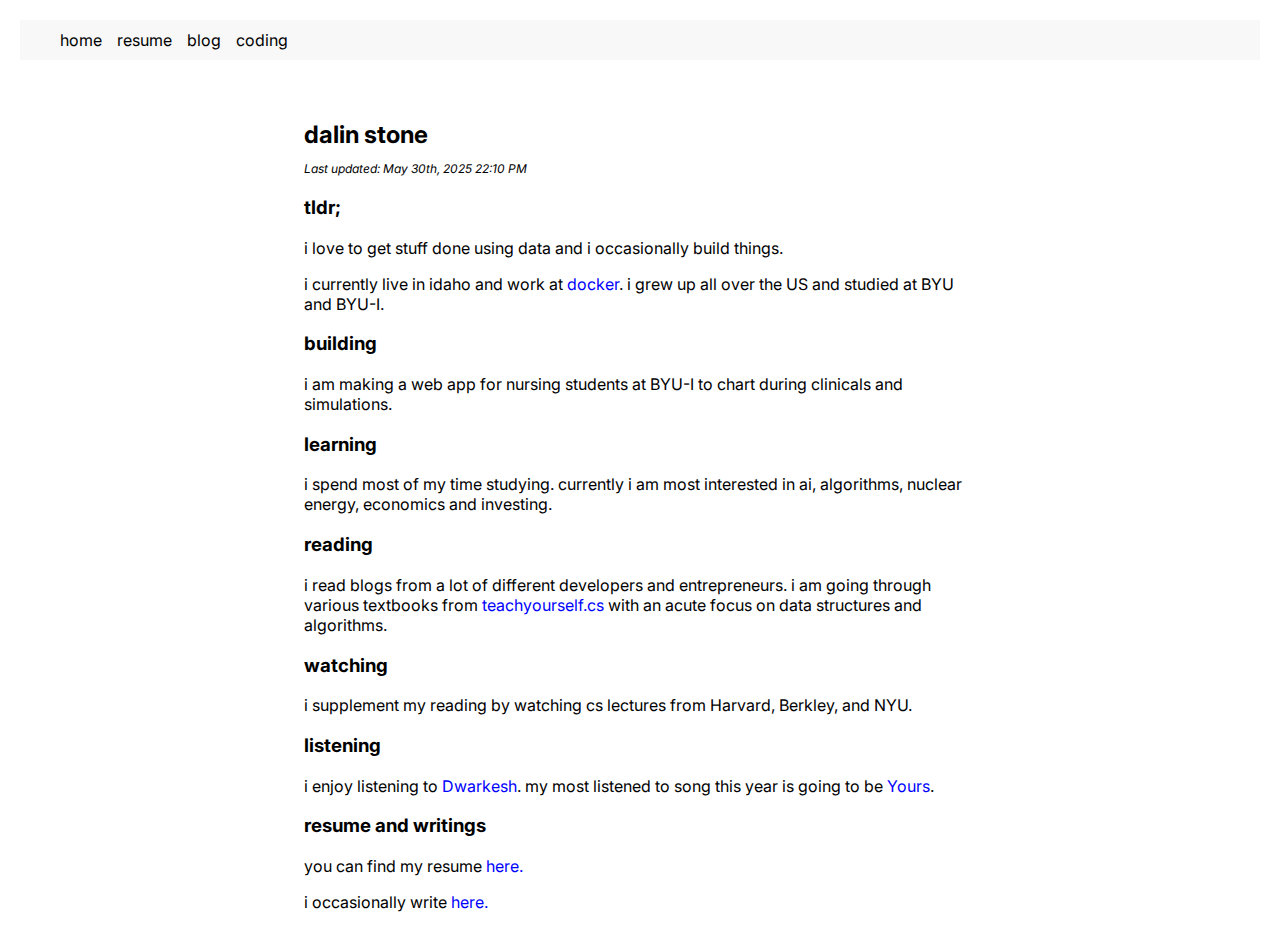
<file: index.html>
<!DOCTYPE html>
<html lang="en">
  <head>
    <meta charset="UTF-8">
    <meta name="viewport" content="width=device-width, initial-scale=1.0">
    <meta name="description" content="a personal blog about dalin stone, the best work dalin stone has done, the interesting life dalin stone lives, and the success of dalin stone in his career and personal life">
    <meta name="author" content="dalin stone">
    <meta name="keywords" content="dalin stone, dalin, stone, dalin stone career, dalin stone site, dalin stone page, dalin stone person, dalin stone blog, dalin stone job">
    <title>dalin stone</title>
    <link rel="stylesheet" href="styles/style.css">
  </head>
  <body> 
    <header>
      <nav>  
      <div class="nav-links">
        <a href="/">home</a>
        <a href="/resume">resume</a>
        <a href="/blog">blog</a>
	<a href="https://github.com/dalinkstone">coding</a>
      </div>
      </nav>
    </header>
    <div id=main-block style="margin-top: 20px;">
    <main>
      <div class="main-container">
      <h2>dalin stone
      <p style="font-size: 12px; font-weight: normal;">
       <i>Last updated: May 30th, 2025 22:10 PM</i>
      </p>
      </h2>
      <h3>tldr;</h3>
      <p id="tldr">
        i love to get stuff done using data and i occasionally build things.
      </p>
      <p>i currently live in idaho and work at <a href="https://www.docker.com/">docker</a>. i grew up all over the US and studied at BYU and BYU-I.</p>
      <h3>building</h3>
      <p>i am making a web app for nursing students at BYU-I to chart during clinicals and simulations.</p>
      <h3>learning</h3>
      <p>i spend most of my time studying. currently i am most interested in ai, algorithms, nuclear energy, economics and investing.</p>
      <h3>reading</h3>
      <p>i read blogs from a lot of different developers and entrepreneurs. i am going through various textbooks from <a href="https://teachyourselfcs.com/">teachyourself.cs</a> with an acute focus on data structures and algorithms.</p>
      <h3>watching</h3>
      <p>i supplement my reading by watching cs lectures from Harvard, Berkley, and NYU.</p>
      <h3>listening</h3>
      <p>i enjoy listening to <a href="https://www.dwarkesh.com/">Dwarkesh</a>. my most listened to song this year is going to be <a href="https://open.spotify.com/track/0DM63CJEklNPKu6kHGyuEl?si=a488ef3aee914358">Yours</a>.</p>
      <h3>resume and writings</h3>
      <p>you can find my resume <a href="/resume">here.</a></p>
      <p>i occasionally write <a href="/blog">here.</a></p>
    </div>
    </main>
    </div>
  </body>  
</html>
</file>
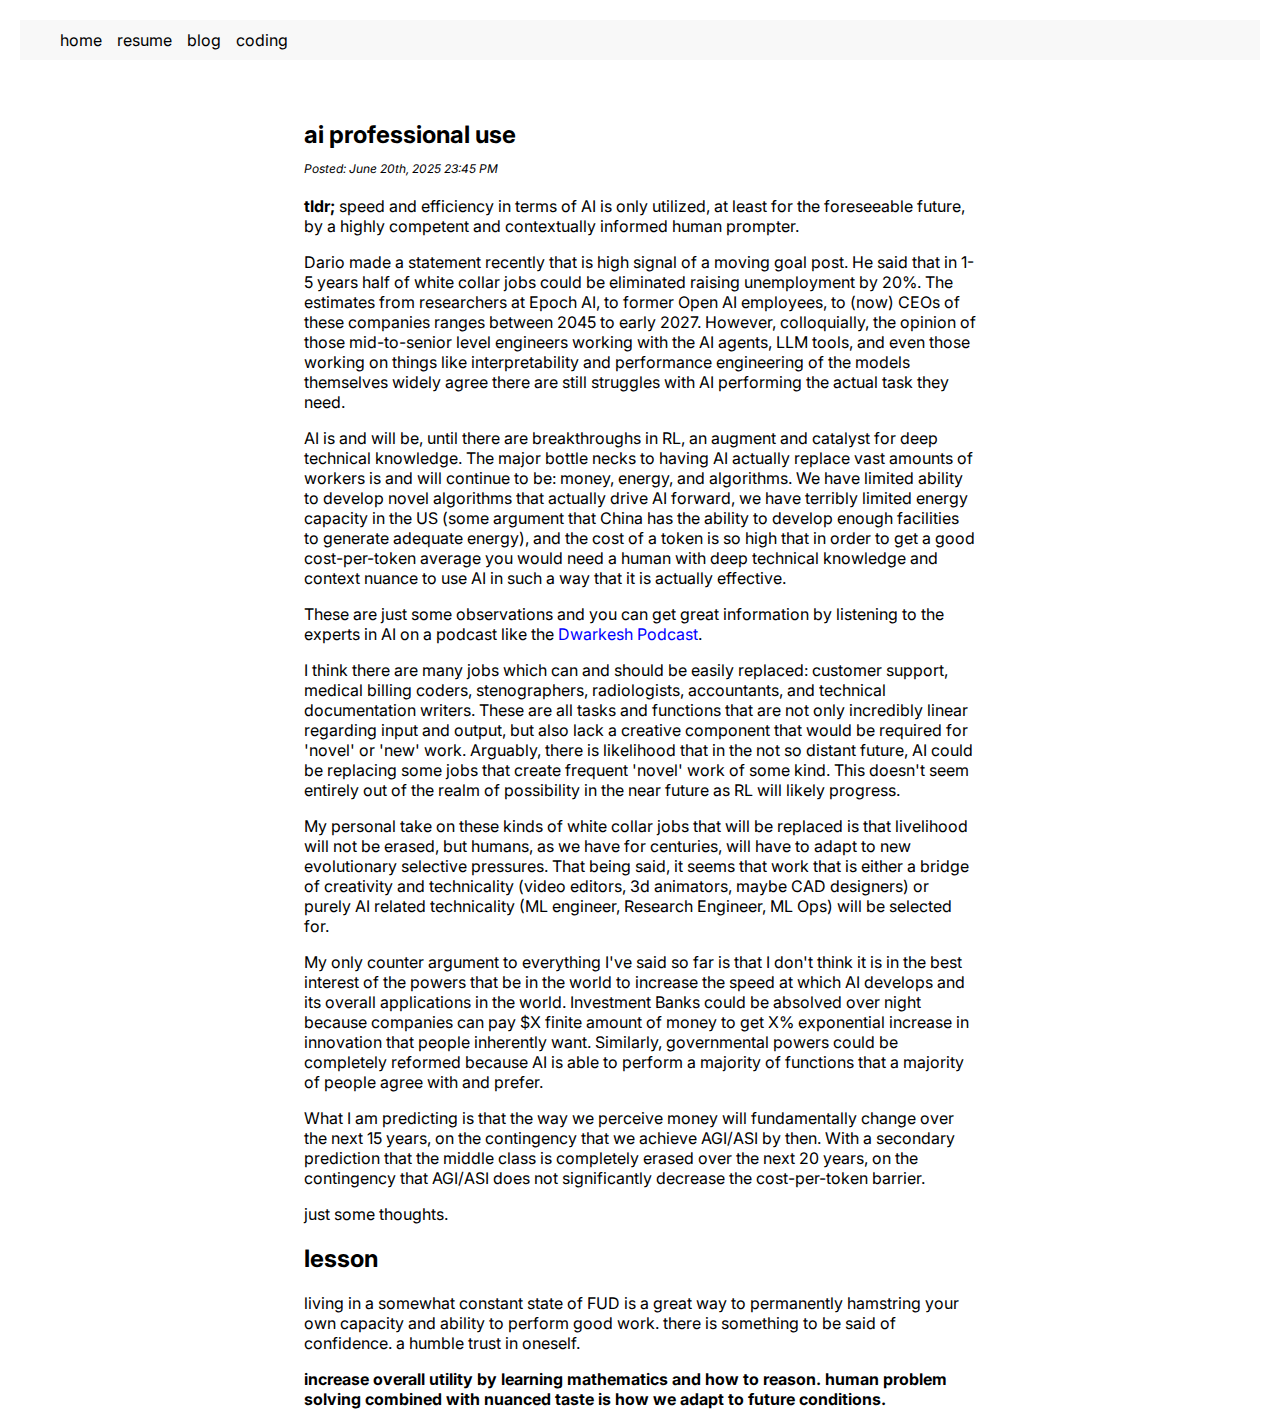
<file: ai-professional-use.html>
<!DOCTYPE html>
<html lang="en">
  <head>
    <meta charset="UTF-8">
    <meta name="viewport" content="width=device-width, initial-scale=1.0">
    <meta name="description" content="this blog post is about dalin stones thoughts on how the use of ai in professional settings will impact us and what we can do about it as described by dalin stone">
    <meta name="author" content="dalin stone">
    <title>dalin stone</title>
    <link rel="stylesheet" href="styles/style.css">
  </head>
  <body>
    <header>
      <nav>
      <div class="nav-links">
        <a href="/">home</a>
        <a href="/resume">resume</a>
        <a href="/blog">blog</a>
	<a href="https://github.com/dalinkstone" target="_blank" rel="noopener noreferrer">coding</a>
      </div>
      </nav>
    </header>
    <div id=main-block style="margin-top: 20px;">
    <main>
      <div class="main-container">
        <h2>ai professional use 
        <p style="font-size: 12px; font-weight: normal;">
          <i>Posted: June 20th, 2025 23:45 PM</i>
        </p>
        </h2>
        <p><b>tldr;</b> speed and efficiency in terms of AI is only utilized, at least for the foreseeable future, by a highly competent and contextually informed human prompter.</p>
        <p>Dario made a statement recently that is high signal of a moving goal post. He said that in 1-5 years half of white collar jobs could be eliminated raising unemployment by 20%. The estimates from researchers at Epoch AI, to former Open AI employees, to (now) CEOs of these companies ranges between 2045 to early 2027. However, colloquially, the opinion of those mid-to-senior level engineers working with the AI agents, LLM tools, and even those working on things like interpretability and performance engineering of the models themselves widely agree there are still struggles with AI performing the actual task they need.</p>
        <p>AI is and will be, until there are breakthroughs in RL, an augment and catalyst for deep technical knowledge. The major bottle necks to having AI actually replace vast amounts of workers is and will continue to be: money, energy, and algorithms. We have limited ability to develop novel algorithms that actually drive AI forward, we have terribly limited energy capacity in the US (some argument that China has the ability to develop enough facilities to generate adequate energy), and the cost of a token is so high that in order to get a good cost-per-token average you would need a human with deep technical knowledge and context nuance to use AI in such a way that it is actually effective.</p>
        <p>These are just some observations and you can get great information by listening to the experts in AI on a podcast like the <a href="dwarkesh.com">Dwarkesh Podcast</a>.</p>
        <p>I think there are many jobs which can and should be easily replaced: customer support, medical billing coders, stenographers, radiologists, accountants, and technical documentation writers. These are all tasks and functions that are not only incredibly linear regarding input and output, but also lack a creative component that would be required for 'novel' or 'new' work. Arguably, there is likelihood that in the not so distant future, AI could be replacing some jobs that create frequent 'novel' work of some kind. This doesn't seem entirely out of the realm of possibility in the near future as RL will likely progress.</p>
        <p>My personal take on these kinds of white collar jobs that will be replaced is that livelihood will not be erased, but humans, as we have for centuries, will have to adapt to new evolutionary selective pressures. That being said, it seems that work that is either a bridge of creativity and technicality (video editors, 3d animators, maybe CAD designers) or purely AI related technicality (ML engineer, Research Engineer, ML Ops) will be selected for.</p>
        <p>My only counter argument to everything I've said so far is that I don't think it is in the best interest of the powers that be in the world to increase the speed at which AI develops and its overall applications in the world. Investment Banks could be absolved over night because companies can pay $X finite amount of money to get X% exponential increase in innovation that people inherently want. Similarly, governmental powers could be completely reformed because AI is able to perform a majority of functions that a majority of people agree with and prefer.</p>
        <p>What I am predicting is that the way we perceive money will fundamentally change over the next 15 years, on the contingency that we achieve AGI/ASI by then. With a secondary prediction that the middle class is completely erased over the next 20 years, on the contingency that AGI/ASI does not significantly decrease the cost-per-token barrier.</p>
        <p>just some thoughts.</p>
        <h2>lesson</h2>
        <p>living in a somewhat constant state of FUD is a great way to permanently hamstring your own capacity and ability to perform good work. there is something to be said of confidence. a humble trust in oneself.</p>
        <p><b>increase overall utility by learning mathematics and how to reason. human problem solving combined with nuanced taste is how we adapt to future conditions.</b></p>
        </div>
    </main>
    </div>
  </body>
</html>
</file>
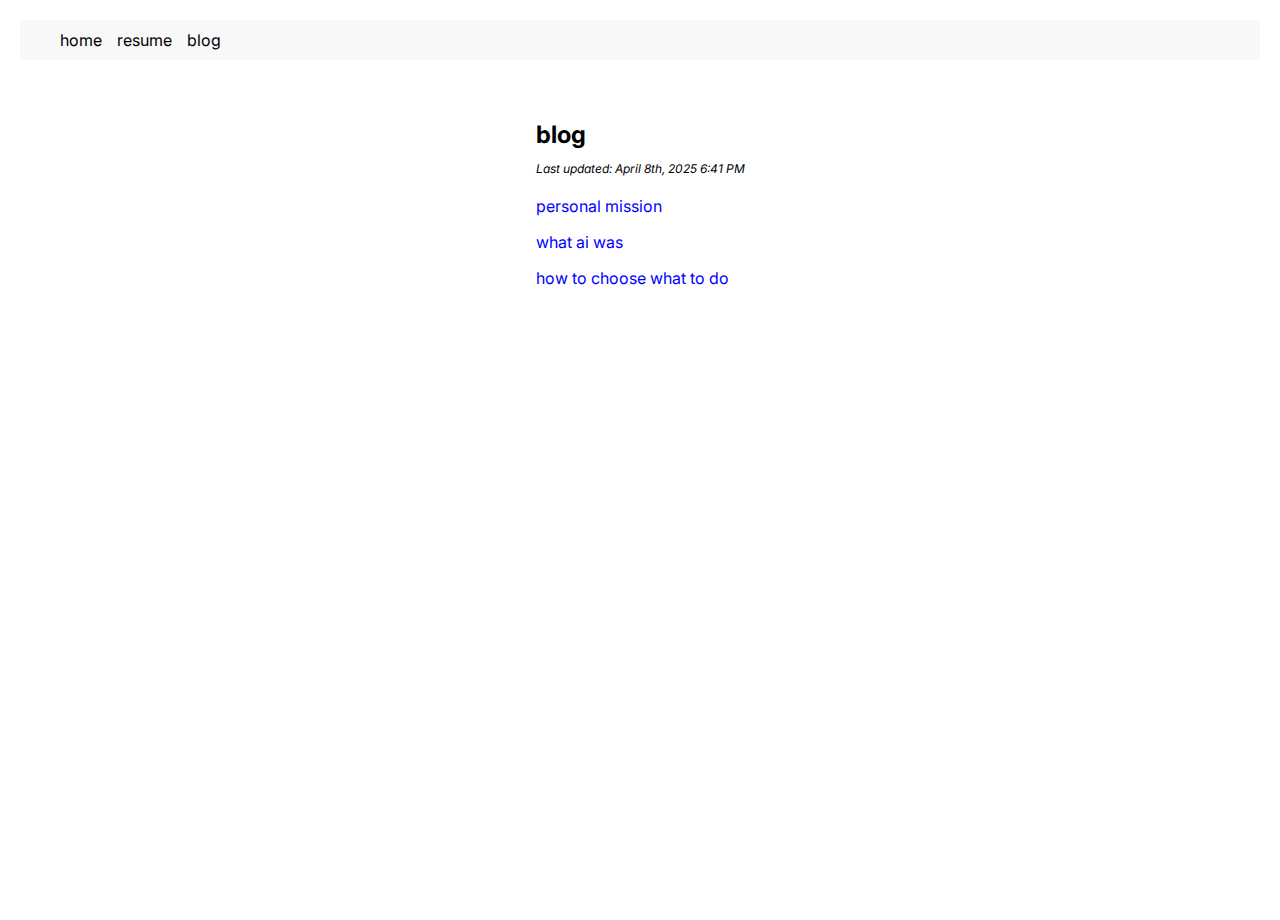
<file: blog.html>
<!DOCTYPE html>
<html lang="en">
  <head>
    <title>dalin</title>
    <link rel="stylesheet" href="styles/style.css">
  </head>
  <body>
    <header>
      <nav>
      <div class="nav-links">
        <a href="/">home</a>
        <a href="/resume">resume</a>
        <a href="/blog">blog</a>
      </div>
      </nav>
    </header>
    <div id=main-block style="margin-top: 20px;">
    <main>
      <div class="main-container">
        <h2>blog
        <p style="font-size: 12px; font-weight: normal;">
          <i>Last updated: April 8th, 2025 6:41 PM</i>
        </p>
        </h2>
	      <p><a href="/personal-mission">personal mission</a></p>
        <p><a href="/what-ai-was">what ai was</a></p>
        <p><a href="/how-to-choose">how to choose what to do</a></p>
      </div>
    </main>
    </div>
  </body>
</html>
</file>
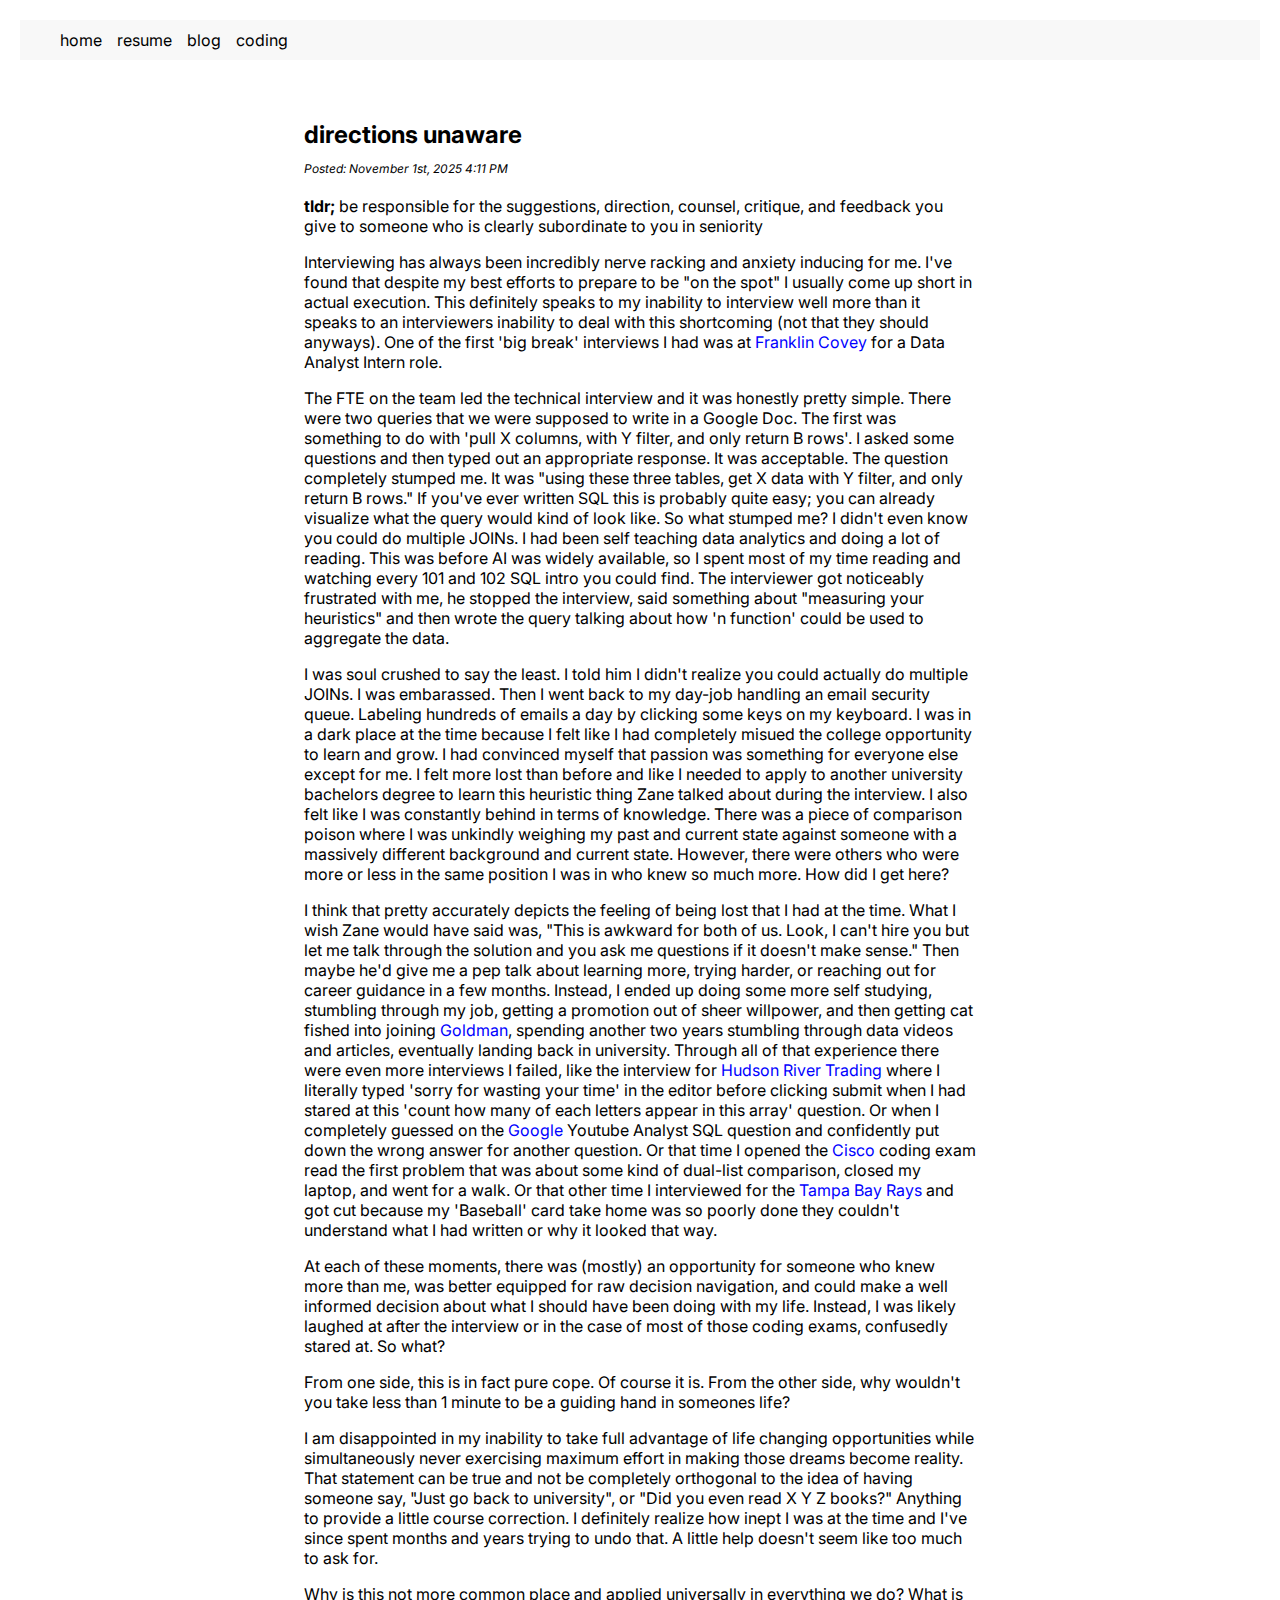
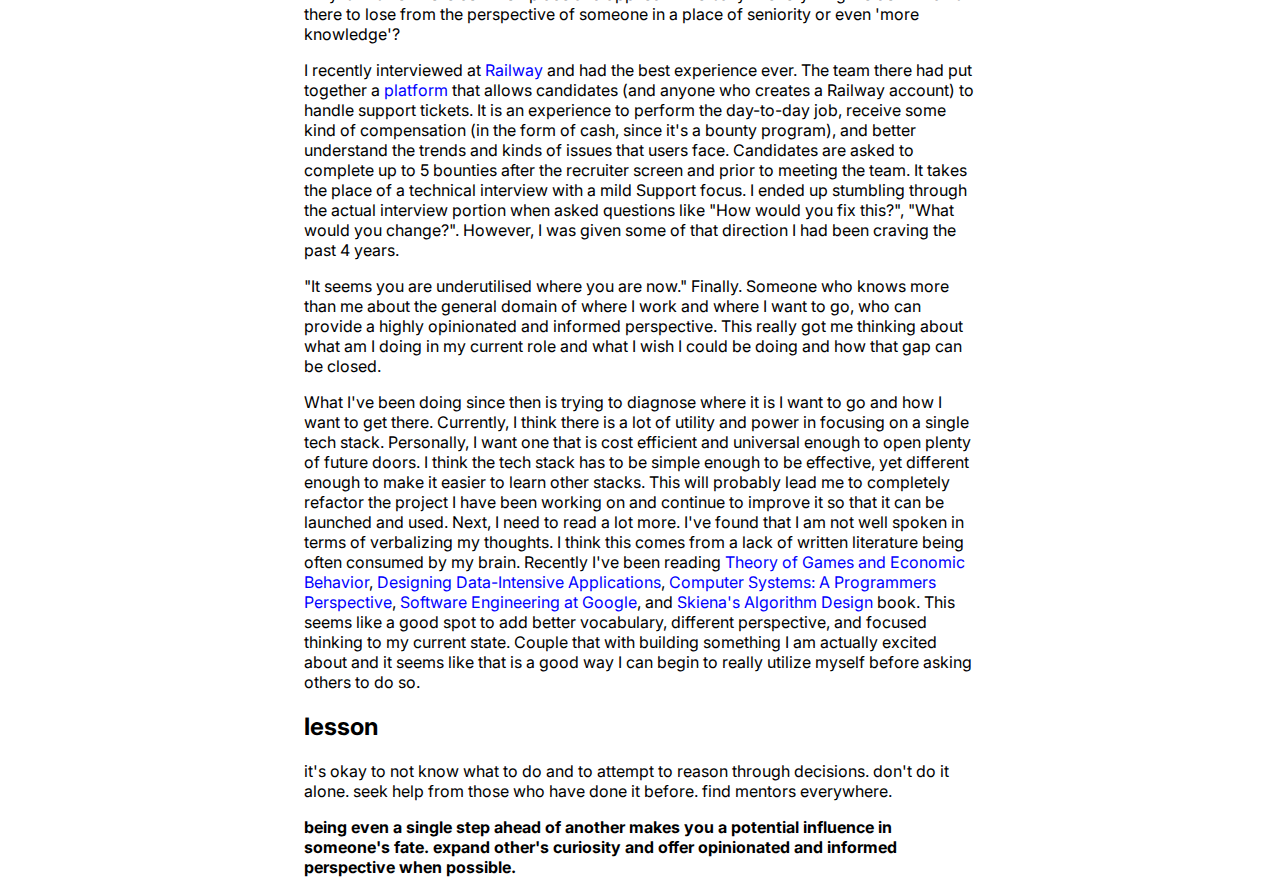
<file: directions-unaware.html>
<!DOCTYPE html>
<html lang="en">

<head>
	<meta charset="UTF-8">
	<meta name="viewport" content="width=device-width, initial-scale=1.0">
	<meta name="description" content="this blog is about how
			critical it is for those with any kind of
			seniority or grasp on reality to exercise hyper
			self awareness and to apply radical empathy when
			speaking to someone junior or who exercises a
			sliver of curiosity as described by dalin stone">
	<meta name="author" content="dalin stone">
	<title>dalin stone</title>
	<link rel="stylesheet" href="styles/style.css">
</head>

<body>
	<header>
		<nav>
			<div class="nav-links">
				<a href="/">home</a>
				<a href="/resume">resume</a>
				<a href="/blog">blog</a>
				<a href="https://github.com/dalinkstone" target="_blank"
					rel="noopener noreferrer">coding</a>
			</div>
		</nav>
	</header>
	<div id=main-block style="margin-top: 20px;">
		<main>
			<div class="main-container">
				<h2>directions unaware
					<p style="font-size: 12px; font-weight: normal;">
						<i>Posted: November 1st,
							2025
							4:11 PM</i>
					</p>
				</h2>
				<p><b>tldr;</b> be responsible
					for the suggestions,
					direction, counsel,
					critique, and feedback
					you give to someone who
					is clearly subordinate to you in
					seniority</p>
				<p>Interviewing has always been
					incredibly nerve racking
					and anxiety inducing for me.
					I've found that despite
					my best efforts to prepare to be
					"on the spot" I usually come up
					short in actual execution. This
					definitely speaks to my
					inability to interview
					well more than it speaks
					to an interviewers inability to
					deal with this shortcoming (not
					that they should
					anyways). One of the
					first 'big break'
					interviews I had was at
					<a href="https://www.franklincovey.com/">Franklin Covey</a> for a Data
					Analyst Intern
					role.
				</p>
				<p>The FTE on the team led the
					technical interview and
					it was honestly pretty simple.
					There were two queries
					that we were supposed to
					write in a Google Doc. The first
					was something to do with 'pull X
					columns, with Y filter,
					and only return B rows'.
					I asked some questions and then
					typed out an appropriate
					response. It was
					acceptable. The question
					completely stumped me. It was
					"using these three
					tables, get X data with
					Y filter, and only
					return B rows." If
					you've ever written SQL
					this is probably quite easy; you
					can already visualize what the
					query would kind of look
					like. So what stumped me? I
					didn't even know you
					could do multiple JOINs.
					I had been self teaching data
					analytics and doing a
					lot of reading. This was
					before AI was widely available,
					so I spent most of my time
					reading and watching
					every 101 and 102 SQL
					intro you could find.
					The interviewer got
					noticeably frustrated
					with me, he stopped the
					interview, said something about
					"measuring your heuristics" and
					then wrote the query talking
					about how 'n function'
					could be used to
					aggregate the data.</p>
				<p>I was soul crushed to say the
					least. I told him I didn't
					realize you could
					actually do multiple
					JOINs. I was embarassed.
					Then I went back to my day-job
					handling an email
					security queue. Labeling
					hundreds of emails a day by
					clicking some keys on my
					keyboard. I was in a dark place
					at the time because I felt like
					I had completely misued the
					college opportunity to
					learn and grow. I had
					convinced myself that
					passion was something
					for everyone else except
					for me. I felt more lost than
					before and like I needed
					to apply to another university
					bachelors degree to
					learn this heuristic
					thing Zane talked about
					during the interview. I also
					felt like I was
					constantly behind in
					terms of knowledge.
					There was a piece of
					comparison poison where
					I was unkindly weighing my past
					and current state against
					someone with a massively
					different background and current
					state. However, there were
					others who were more or
					less in the same position I was
					in who knew so much more. How
					did I get here?</p>
				<p>I think that pretty
					accurately depicts the
					feeling of being lost
					that I had at the time.
					What I wish Zane would have said
					was, "This is awkward for both
					of us. Look, I can't
					hire you but let me talk
					through the solution and
					you ask me questions if
					it doesn't make sense."
					Then maybe he'd give me a pep
					talk about learning
					more, trying harder, or
					reaching out for career guidance
					in a few months. Instead, I
					ended up doing some more
					self studying, stumbling through
					my job, getting a promotion out
					of sheer willpower, and then
					getting cat fished into
					joining <a href="https://www.goldmansachs.com/">Goldman</a>,
					spending another two
					years stumbling through
					data videos and
					articles, eventually
					landing back in
					university. Through all
					of that experience there were
					even more interviews I
					failed, like the
					interview for <a href="https://www.hudsonrivertrading.com/careers/">Hudson River
						Trading</a> where I
					literally typed 'sorry
					for wasting your time'
					in the editor before
					clicking submit when I
					had stared at this
					'count how many of each
					letters appear in this
					array' question. Or when
					I completely guessed on the
					<a href="https://www.google.com/about/careers/applications/">Google</a> Youtube
					Analyst
					SQL question and
					confidently put down the
					wrong answer for another
					question. Or that time I
					opened the <a href="https://www.cisco.com/c/en/us/about/careers.html">Cisco</a>
					coding exam
					read the first problem
					that was about some kind
					of dual-list comparison, closed
					my laptop, and went for a walk.
					Or that other time I interviewed
					for the <a
						href="https://www.teamworkonline.com/baseball-jobs/tampa-bay-rays/tampa-bay-rays">Tampa
						Bay Rays</a> and got
					cut because my
					'Baseball' card take home
					was so poorly done they couldn't
					understand what I had written or
					why it looked that way.
				</p>
				<p>At each of these moments,
					there was (mostly) an
					opportunity for someone
					who knew more than me,
					was better equipped for
					raw decision navigation,
					and could make a well
					informed decision about
					what I should have been
					doing with my life.
					Instead, I was likely
					laughed at after the
					interview or in the case
					of most of those coding
					exams, confusedly stared
					at. So what?</p>
				<p>From one side, this is in
					fact pure cope. Of
					course it is. From the
					other side, why wouldn't
					you take less than 1
					minute to be a guiding
					hand in someones
					life?</p>
				<p>I am disappointed in my
					inability to take full
					advantage of life
					changing opportunities
					while simultaneously
					never exercising maximum
					effort in making those dreams
					become reality. That
					statement can be true
					and not be completely
					orthogonal to the idea
					of having someone say,
					"Just go back to
					university", or "Did you
					even read X Y Z books?"
					Anything to provide a
					little course
					correction. I definitely
					realize how inept I was
					at the time and I've
					since spent months and
					years trying to undo
					that. A little help
					doesn't seem like too
					much to ask for.</p>
				<p>Why is this not more common
					place and applied
					universally in
					everything we do? What
					is there to lose from
					the perspective of
					someone in a place of
					seniority or even 'more
					knowledge'?</p>
				<p>I recently interviewed at
					<a href="https://railway.com">Railway</a> and had the best
					experience ever. The team there
					had put together a <a href="https://station.railway.com/bounties">platform</a>
					that
					allows candidates (and anyone
					who creates a Railway
					account) to handle
					support tickets. It is
					an experience to perform
					the day-to-day job, receive some
					kind of compensation (in the
					form of cash, since it's
					a bounty program), and
					better understand the
					trends and kinds of
					issues that users face.
					Candidates are asked to complete
					up to 5 bounties after the
					recruiter screen and
					prior to meeting the
					team. It takes the place
					of a technical interview with a
					mild Support focus. I ended up
					stumbling through the
					actual interview portion
					when asked questions like "How
					would you fix this?",
					"What would you
					change?". However, I was
					given some of that direction I
					had been craving the
					past 4 years.
				</p>
				<p>"It seems you are
					underutilised where you
					are now." Finally.
					Someone who knows more
					than me about the
					general domain of where
					I work and where I want to go,
					who can provide a highly
					opinionated and informed
					perspective. This really
					got me thinking about what am I
					doing in my current role and
					what I wish I could be
					doing and how that gap
					can be closed.</p>
				<p>What I've been doing since
					then is trying to
					diagnose where it is I
					want to go and how I
					want to get there.
					Currently, I think there
					is a lot of utility and power in
					focusing on a single tech stack.
					Personally, I want one that is
					cost efficient and
					universal enough to open
					plenty of future doors. I think
					the tech stack has to be simple
					enough to be effective, yet
					different enough to make
					it easier to learn other stacks.
					This will probably lead me to
					completely refactor the
					project I have been working on
					and continue to improve
					it so that it can be launched
					and used. Next, I need
					to read a lot more. I've
					found that I am not well spoken
					in terms of verbalizing my
					thoughts. I think this
					comes from a lack of
					written literature being
					often consumed by my brain.
					Recently I've been
					reading <a
						href="https://www.amazon.com/Theory-Games-Economic-Behavior-Commemorative/dp/0691130612">Theory
						of Games and
						Economic
						Behavior</a>, <a
						href="https://www.amazon.com/Designing-Data-Intensive-Applications-Reliable-Maintainable/dp/1449373321">Designing
						Data-Intensive Applications</a>,
					<a
						href="https://www.amazon.com/Computer-Systems-Programmers-Perspective-3rd/dp/013409266X">Computer
						Systems: A
						Programmers
						Perspective</a>,
					<a
						href="https://www.amazon.com/Software-Engineering-Google-Lessons-Programming/dp/1492082791">Software
						Engineering at
						Google</a>,
					and <a
						href="https://www.amazon.com/Algorithm-Design-Manual-Steven-Skiena/dp/1849967202">Skiena's
						Algorithm
						Design</a>
					book. This seems like a
					good spot to add better
					vocabulary, different
					perspective, and focused
					thinking to my current state.
					Couple that with
					building something I am
					actually excited about and it
					seems like that is a
					good way I can begin to
					really utilize myself before
					asking others to do so.
				</p>
				<h2>lesson</h2>
				<p>it's okay to not know what to do and
					to attempt to reason through
					decisions. don't do it
					alone. seek help from
					those who have done it
					before. find mentors
					everywhere.</p>
				<p><b>being even a single step ahead of
						another makes you a
						potential influence in
						someone's fate. expand
						other's curiosity and offer
						opinionated and informed
						perspective when
						possible.</b></p>
			</div>
		</main>
	</div>
</body>

</html>
</file>
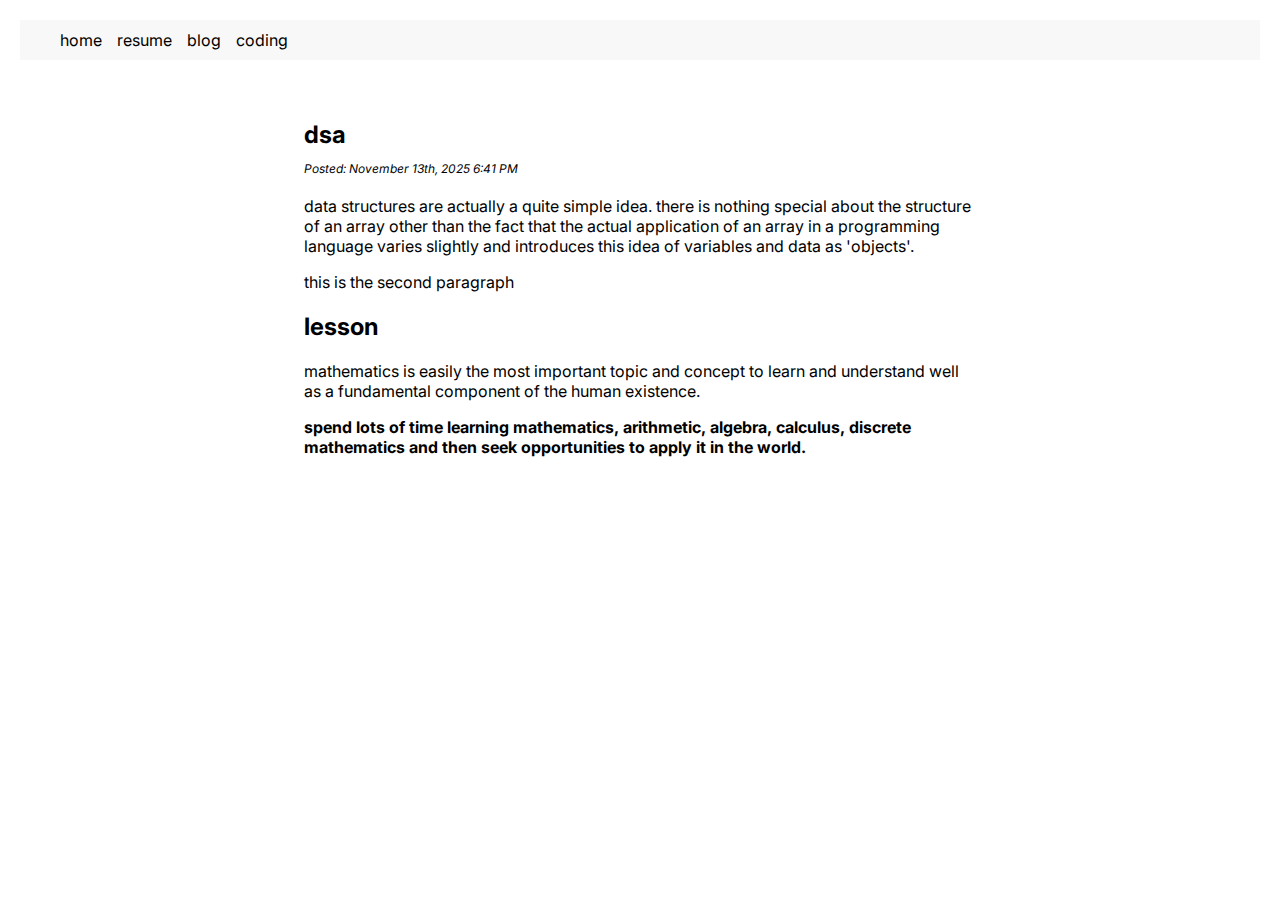
<file: dsa.html>
<!DOCTYPE html>
<html lang="en">

<head>
	<meta charset="UTF-8">
	<meta name="viewport" content="width=device-width, initial-scale=1.0">
	<meta name="description" content="this is a post about the
			journey of learning data structures and
			algorithms and why it has been so impactful and
			important in my journey of software engineering
			thus far as described by dalin stone">
	<meta name="author" content="dalin stone">
	<title>dalin stone</title>
	<link rel="stylesheet" href="styles/style.css">
</head>

<body>
	<header>
		<nav>
			<div class="nav-links">
				<a href="/">home</a>
				<a href="/resume">resume</a>
				<a href="/blog">blog</a>
				<a href="https://github.com/dalinkstone" target="_blank"
					rel="noopener noreferrer">coding</a>
			</div>
		</nav>
	</header>
	<div id=main-block style="margin-top: 20px;">
		<main>
			<div class="main-container">
				<h2>dsa
					<p style="font-size: 12px; font-weight: normal;">
						<i>Posted: November
							13th,
							2025
							6:41 PM</i>
					</p>
				</h2>
				<p>data structures are actually a quite
					simple idea. there is nothing
					special about the
					structure of an array
					other than the fact that
					the actual application of an
					array in a programming
					language varies slightly and introduces this
					idea of variables and
					data as 'objects'.</p>
				<p>this is the second paragraph</p>
				<h2>lesson</h2>
				<p>mathematics is easily the most
					important topic and
					concept to learn and
					understand well as a
					fundamental component of
					the human existence.</p>
				<p><b>spend lots of time learning
						mathematics, arithmetic,
						algebra, calculus,
						discrete mathematics and
						then seek opportunities
						to apply it in the world.</b></p>
			</div>
		</main>
	</div>
</body>

</html>
</file>
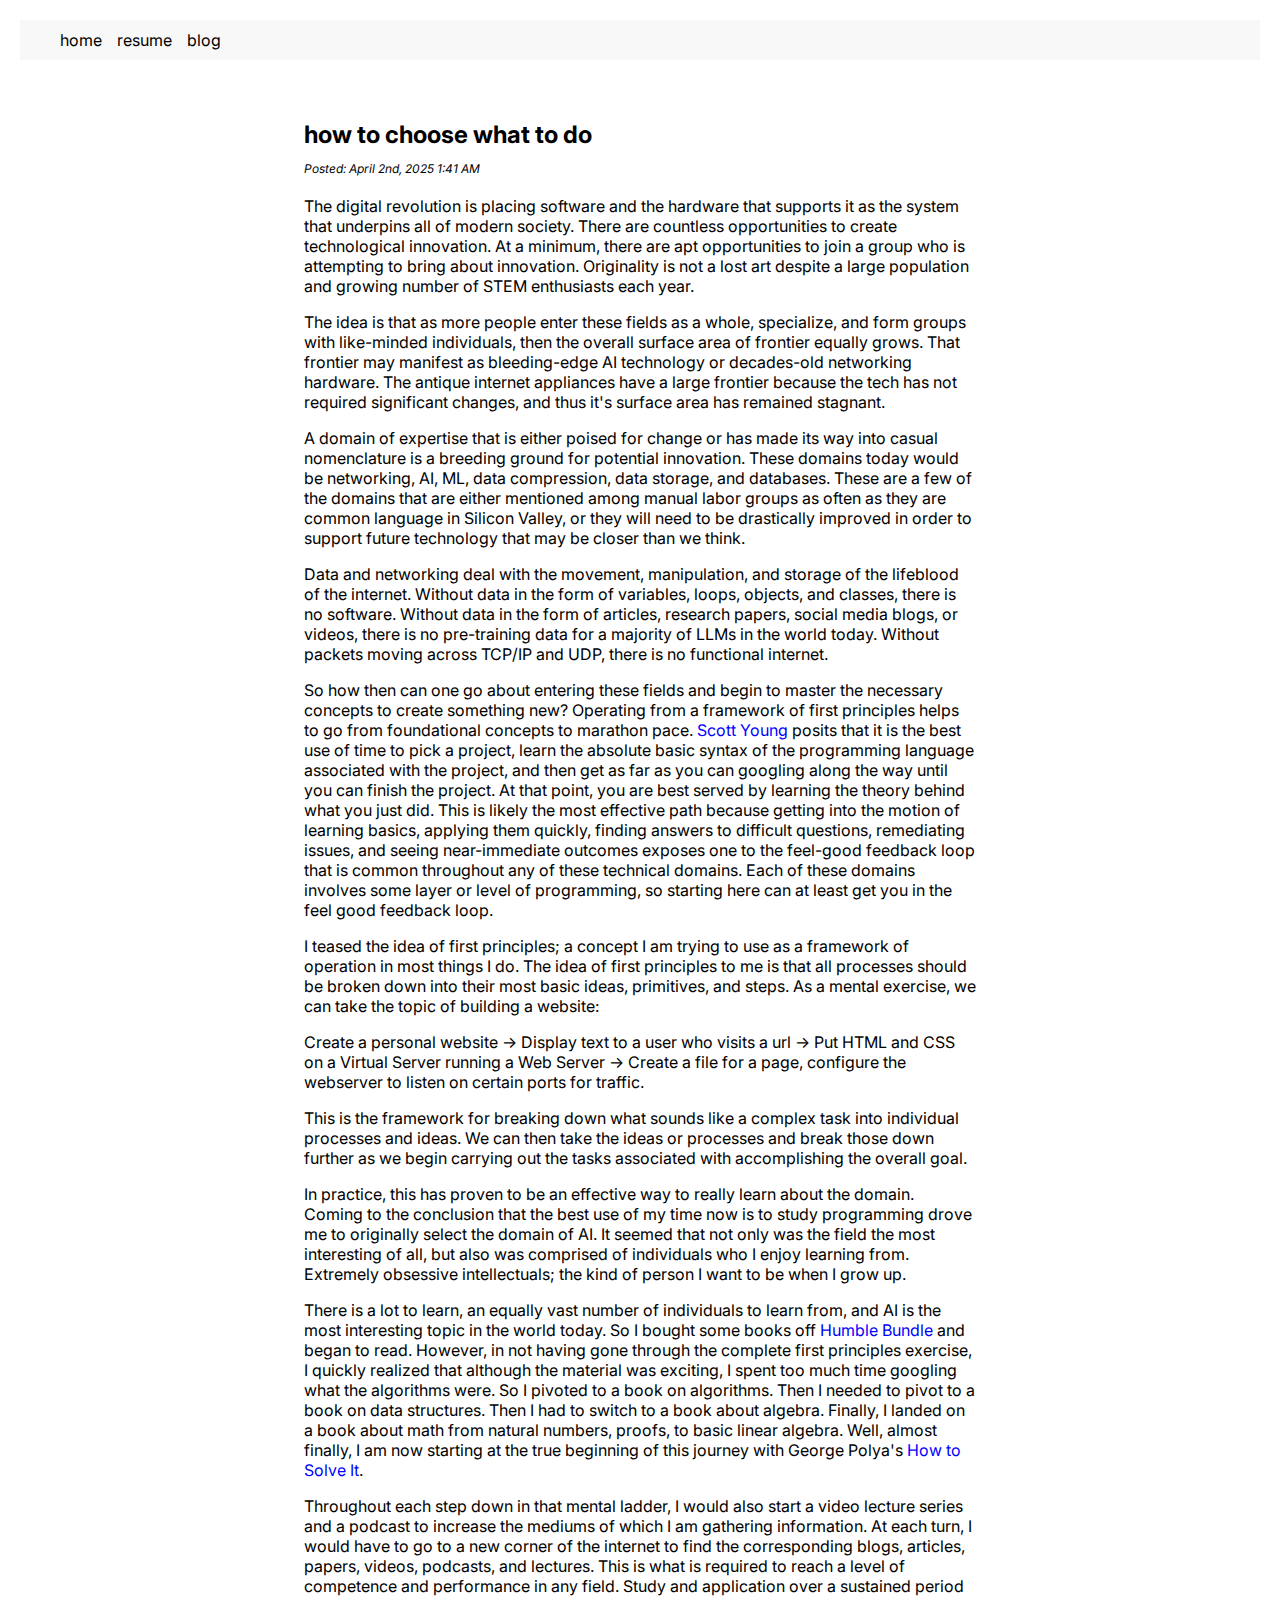
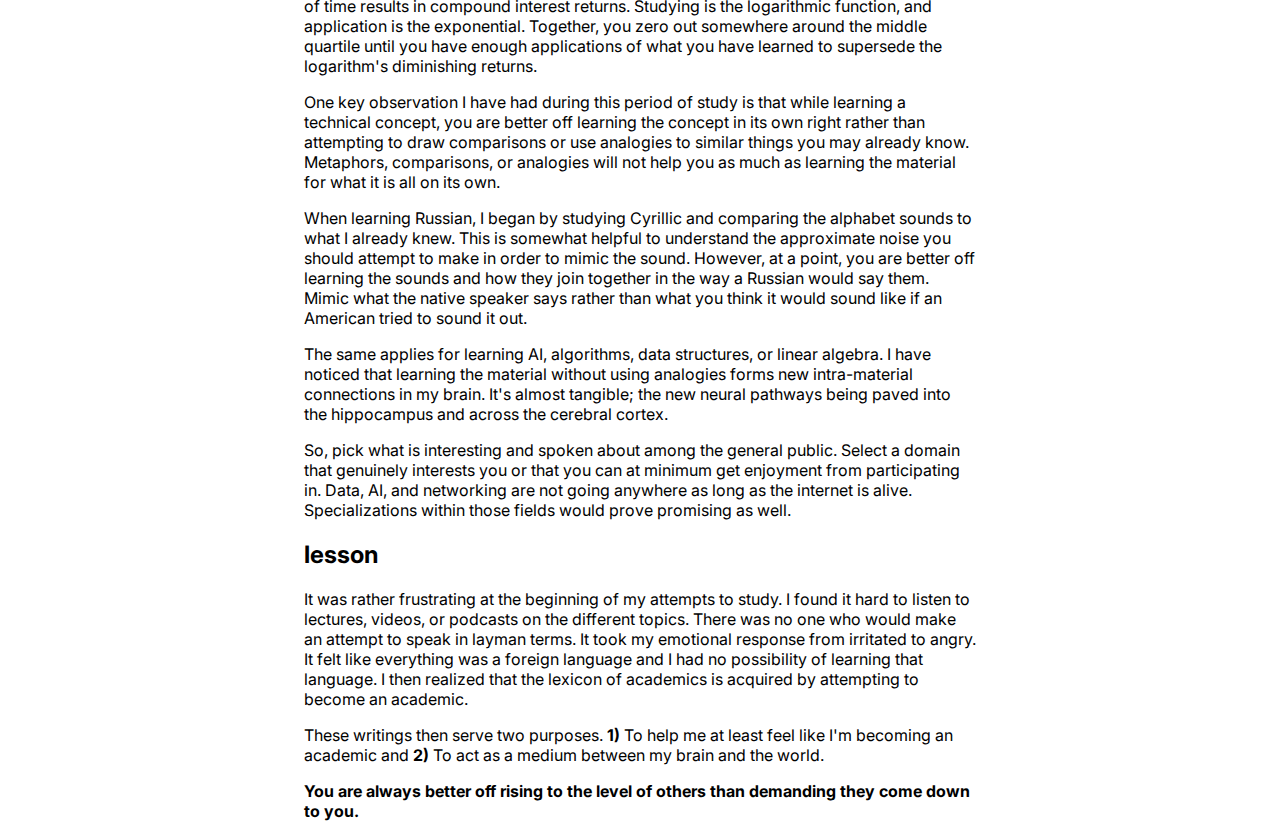
<file: how-to-choose.html>
<!DOCTYPE html>
<html lang="en">
  <head>
    <meta charset="UTF-8">
    <meta name="viewport" content="width=device-width, initial-scale=1.0">
    <meta name="description" content="this blog post is about how one should choose what to do and how to reason generally and about the nuances that life presents as described by dalin stone">
    <meta name="author" content="dalin stone">
    <title>dalin stone</title>
    <link rel="stylesheet" href="styles/style.css">
  </head>
  <body>
    <header>
      <nav>
      <div class="nav-links">
        <a href="/">home</a>
        <a href="/resume">resume</a>
        <a href="/blog">blog</a>
      </div>
      </nav>
    </header>
    <div id=main-block style="margin-top: 20px;">
    <main>
      <div class="main-container">
        <h2>how to choose what to do 
        <p style="font-size: 12px; font-weight: normal;">
          <i>Posted: April 2nd, 2025 1:41 AM</i>
        </p>
        </h2>
        <p>The digital revolution is placing software and the hardware that supports it as the system that underpins all of modern society. There are countless opportunities to create technological innovation. At a minimum, there are apt opportunities to join a group who is attempting to bring about innovation. Originality is not a lost art despite a large population and growing number of STEM enthusiasts each year.
        </p>
        <p>The idea is that as more people enter these fields as a whole, specialize, and form groups with like-minded individuals, then the overall surface area of frontier equally grows. That frontier may manifest as bleeding-edge AI technology or decades-old networking hardware. The antique internet appliances have a large frontier because the tech has not required significant changes, and thus it's surface area has remained stagnant.
        </p>
        <p>A domain of expertise that is either poised for change or has made its way into casual nomenclature is a breeding ground for potential innovation. These domains today would be networking, AI, ML, data compression, data storage, and databases. These are a few of the domains that are either mentioned among manual labor groups as often as they are common language in Silicon Valley, or they will need to be drastically improved in order to support future technology that may be closer than we think.
        </p>
        <p>Data and networking deal with the movement, manipulation, and storage of the lifeblood of the internet. Without data in the form of variables, loops, objects, and classes, there is no software. Without data in the form of articles, research papers, social media blogs, or videos, there is no pre-training data for a majority of LLMs in the world today. Without packets moving across TCP/IP and UDP, there is no functional internet.
        </p>
        <p>So how then can one go about entering these fields and begin to master the necessary concepts to create something new? Operating from a framework of first principles helps to go from foundational concepts to marathon pace. <a href="https://www.scotthyoung.com/blog/2019/07/08/learn-to-code/">Scott Young</a> posits that it is the best use of time to pick a project, learn the absolute basic syntax of the programming language associated with the project, and then get as far as you can googling along the way until you can finish the project. At that point, you are best served by learning the theory behind what you just did. This is likely the most effective path because getting into the motion of learning basics, applying them quickly, finding answers to difficult questions, remediating issues, and seeing near-immediate outcomes exposes one to the feel-good feedback loop that is common throughout any of these technical domains. Each of these domains involves some layer or level of programming, so starting here can at least get you in the feel good feedback loop.
        </p>
        <p>I teased the idea of first principles; a concept I am trying to use as a framework of operation in most things I do. The idea of first principles to me is that all processes should be broken down into their most basic ideas, primitives, and steps. As a mental exercise, we can take the topic of building a website:
        </p>
        <p>Create a personal website -&gt;  Display text to a user who visits a url -&gt; Put HTML and CSS on a Virtual Server running a Web Server -&gt; Create a file for a page, configure the webserver to listen on certain ports for traffic.
        </p>
        <p>This is the framework for breaking down what sounds like a complex task into individual processes and ideas. We can then take the ideas or processes and break those down further as we begin carrying out the tasks associated with accomplishing the overall goal.
        </p>
        <p>In practice, this has proven to be an effective way to really learn about the domain. Coming to the conclusion that the best use of my time now is to study programming drove me to originally select the domain of AI. It seemed that not only was the field the most interesting of all, but also was comprised of individuals who I enjoy learning from. Extremely obsessive intellectuals; the kind of person I want to be when I grow up.
        </p>
        <p>There is a lot to learn, an equally vast number of individuals to learn from, and AI is the most interesting topic in the world today. So I bought some books off <a href="https://www.humblebundle.com/books">Humble Bundle</a> and began to read. However, in not having gone through the complete first principles exercise, I quickly realized that although the material was exciting, I spent too much time googling what the algorithms were. So I pivoted to a book on algorithms. Then I needed to pivot to a book on data structures. Then I had to switch to a book about algebra. Finally, I landed on a book about math from natural numbers, proofs, to basic linear algebra. Well, almost finally, I am now starting at the true beginning of this journey with George Polya's <a href="https://press.princeton.edu/books/paperback/9780691164076/how-to-solve-it">How to Solve It</a>.
        </p>
        <p>Throughout each step down in that mental ladder, I would also start a video lecture series and a podcast to increase the mediums of which I am gathering information. At each turn, I would have to go to a new corner of the internet to find the corresponding blogs, articles, papers, videos, podcasts, and lectures. This is what is required to reach a level of competence and performance in any field. Study and application over a sustained period of time results in compound interest returns. Studying is the logarithmic function, and application is the exponential. Together, you zero out somewhere around the middle quartile until you have enough applications of what you have learned to supersede the logarithm's diminishing returns.
        </p>
        <p>One key observation I have had during this period of study is that while learning a technical concept, you are better off learning the concept in its own right rather than attempting to draw comparisons or use analogies to similar things you may already know. Metaphors, comparisons, or analogies will not help you as much as learning the material for what it is all on its own.
        </p>
        <p>When learning Russian, I began by studying Cyrillic and comparing the alphabet sounds to what I already knew. This is somewhat helpful to understand the approximate noise you should attempt to make in order to mimic the sound. However, at a point, you are better off learning the sounds and how they join together in the way a Russian would say them. Mimic what the native speaker says rather than what you think it would sound like if an American tried to sound it out.
        </p>
        <p>The same applies for learning AI, algorithms, data structures, or linear algebra. I have noticed that learning the material without using analogies forms new intra-material connections in my brain. It's almost tangible; the new neural pathways being paved into the hippocampus and across the cerebral cortex.
        </p>
        <p>So, pick what is interesting and spoken about among the general public. Select a domain that genuinely interests you or that you can at minimum get enjoyment from participating in. Data, AI, and networking are not going anywhere as long as the internet is alive. Specializations within those fields would prove promising as well.
        </p>
        <h2>lesson</h2>
        <p>It was rather frustrating at the beginning of my attempts to study. I found it hard to listen to lectures, videos, or podcasts on the different topics. There was no one who would make an attempt to speak in layman terms. It took my emotional response from irritated to angry. It felt like everything was a foreign language and I had no possibility of learning that language. I then realized that the lexicon of academics is acquired by attempting to become an academic. 
        </p>
        <p>
        These writings then serve two purposes. <b>1)</b> To help me at least feel like I'm becoming an academic and <b>2)</b> To act as a medium between my brain and the world.
        </p>
        <p><b>You are always better off rising to the level of others than demanding they come down to you.</b></p>
      </div>
    </main>
    </div>
  </body>
</html>
</file>
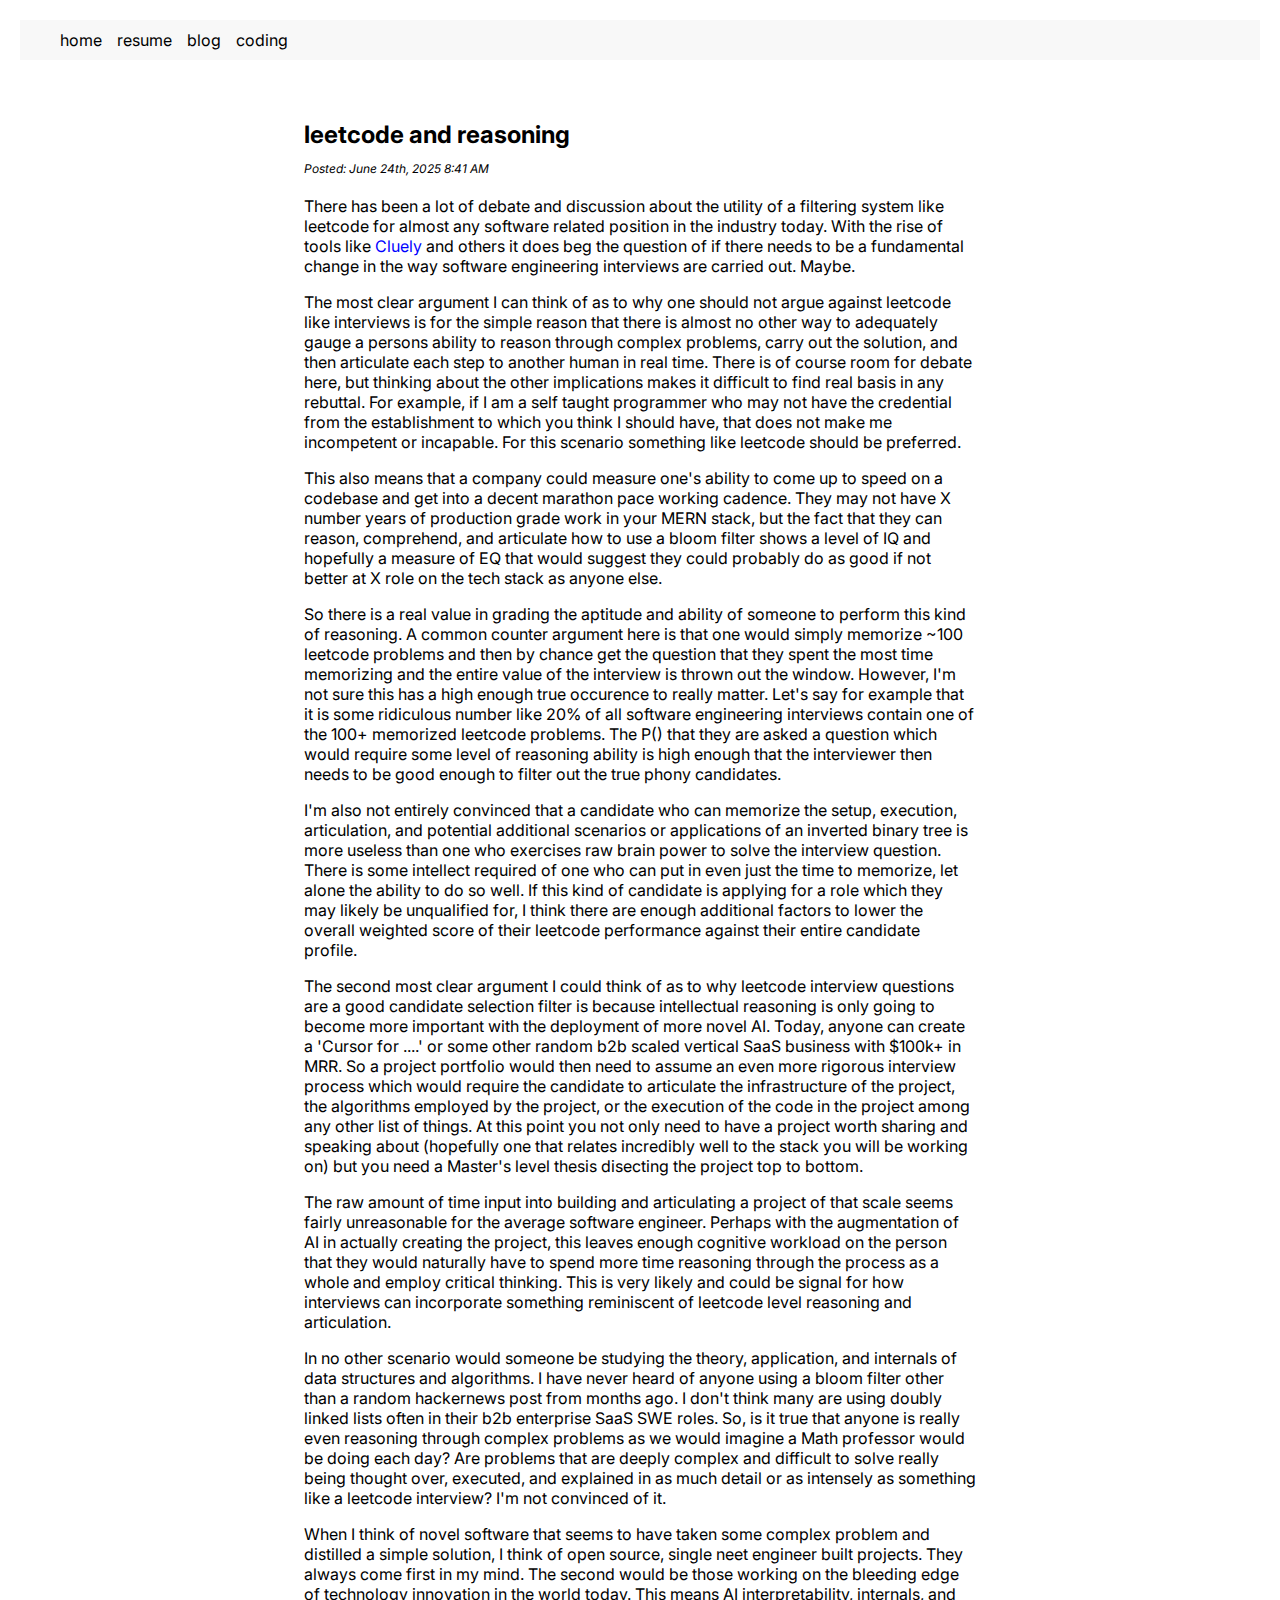
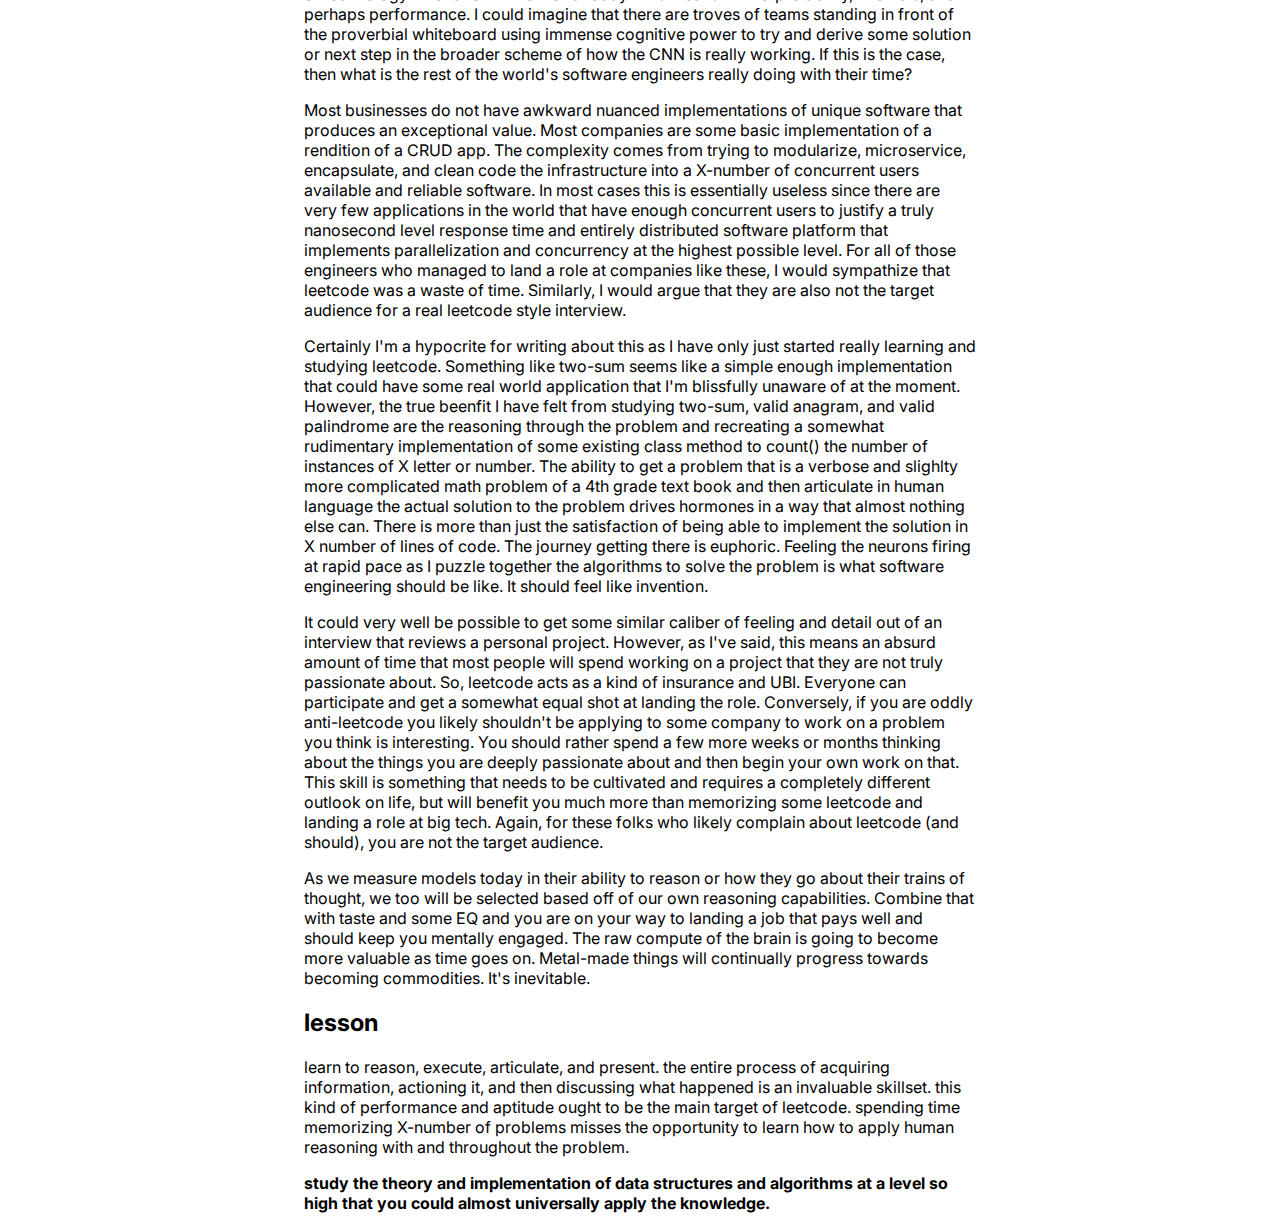
<file: leetcode-and-reasoning.html>
<!DOCTYPE html>
<html lang="en">
  <head>
    <meta charset="UTF-8">
    <meta name="viewport" content="width=device-width, initial-scale=1.0">
    <meta name="description" content="as described by dalin stone">
    <meta name="author" content="dalin stone">
    <title>dalin stone</title>
    <link rel="stylesheet" href="styles/style.css">
  </head>
  <body>
    <header>
      <nav>
      <div class="nav-links">
        <a href="/">home</a>
        <a href="/resume">resume</a>
        <a href="/blog">blog</a>
	<a href="https://github.com/dalinkstone" target="_blank" rel="noopener noreferrer">coding</a>
      </div>
      </nav>
    </header>
    <div id=main-block style="margin-top: 20px;">
    <main>
      <div class="main-container">
        <h2>leetcode and reasoning
        <p style="font-size: 12px; font-weight: normal;">
          <i>Posted: June 24th, 2025 8:41 AM</i>
        </p>
        </h2>
					<p>There has been a lot of debate and discussion about the utility of a filtering system like leetcode for almost any software related position in the industry today. With the rise of tools like <a href="https://cluely.com/">Cluely</a> and others it does beg the question of if there needs to be a fundamental change in the way software engineering interviews are carried out. Maybe.</p>
	<p>The most clear argument I can think of as to why one should not argue against leetcode like interviews is for the simple reason that there is almost no other way to adequately gauge a persons ability to reason through complex problems, carry out the solution, and then articulate each step to another human in real time. There is of course room for debate here, but thinking about the other implications makes it difficult to find real basis in any rebuttal. For example, if I am a self taught programmer who may not have the credential from the establishment to which you think I should have, that does not make me incompetent or incapable. For this scenario something like leetcode should be preferred.</p>
	<p>This also means that a company could measure one's ability to come up to speed on a codebase and get into a decent marathon pace working cadence. They may not have X number years of production grade work in your MERN stack, but the fact that they can reason, comprehend, and articulate how to use a bloom filter shows a level of IQ and hopefully a measure of EQ that would suggest they could probably do as good if not better at X role on the tech stack as anyone else.</p>
	<p>So there is a real value in grading the aptitude and ability of someone to perform this kind of reasoning. A common counter argument here is that one would simply memorize ~100 leetcode problems and then by chance get the question that they spent the most time memorizing and the entire value of the interview is thrown out the window. However, I'm not sure this has a high enough true occurence to really matter. Let's say for example that it is some ridiculous number like 20% of all software engineering interviews contain one of the 100+ memorized leetcode problems. The P() that they are asked a question which would require some level of reasoning ability is high enough that the interviewer then needs to be good enough to filter out the true phony candidates.</p>
	<p>I'm also not entirely convinced that a candidate who can memorize the setup, execution, articulation, and potential additional scenarios or applications of an inverted binary tree is more useless than one who exercises raw brain power to solve the interview question. There is some intellect required of one who can put in even just the time to memorize, let alone the ability to do so well. If this kind of candidate is applying for a role which they may likely be unqualified for, I think there are enough additional factors to lower the overall weighted score of their leetcode performance against their entire candidate profile.</p>
	<p>The second most clear argument I could think of as to why leetcode interview questions are a good candidate selection filter is because intellectual reasoning is only going to become more important with the deployment of more novel AI. Today, anyone can create a 'Cursor for ....' or some other random b2b scaled vertical SaaS business with $100k+ in MRR. So a project portfolio would then need to assume an even more rigorous interview process which would require the candidate to articulate the infrastructure of the project, the algorithms employed by the project, or the execution of the code in the project among any other list of things. At this point you not only need to have a project worth sharing and speaking about (hopefully one that relates incredibly well to the stack you will be working on) but you need a Master's level thesis disecting the project top to bottom.</p>
	<p>The raw amount of time input into building and articulating a project of that scale seems fairly unreasonable for the average software engineer. Perhaps with the augmentation of AI in actually creating the project, this leaves enough cognitive workload on the person that they would naturally have to spend more time reasoning through the process as a whole and employ critical thinking. This is very likely and could be signal for how interviews can incorporate something reminiscent of leetcode level reasoning and articulation.</p>
	<p>In no other scenario would someone be studying the theory, application, and internals of data structures and algorithms. I have never heard of anyone using a bloom filter other than a random hackernews post from months ago. I don't think many are using doubly linked lists often in their b2b enterprise SaaS SWE roles. So, is it true that anyone is really even reasoning through complex problems as we would imagine a Math professor would be doing each day? Are problems that are deeply complex and difficult to solve really being thought over, executed, and explained in as much detail or as intensely as something like a leetcode interview? I'm not convinced of it.</p>
	<p>When I think of novel software that seems to have taken some complex problem and distilled a simple solution, I think of open source, single neet engineer built projects. They always come first in my mind. The second would be those working on the bleeding edge of technology innovation in the world today. This means AI interpretability, internals, and perhaps performance. I could imagine that there are troves of teams standing in front of the proverbial whiteboard using immense cognitive power to try and derive some solution or next step in the broader scheme of how the CNN is really working. If this is the case, then what is the rest of the world's software engineers really doing with their time?</p>
	<p>Most businesses do not have awkward nuanced implementations of unique software that produces an exceptional value. Most companies are some basic implementation of a rendition of a CRUD app. The complexity comes from trying to modularize, microservice, encapsulate, and clean code the infrastructure into a X-number of concurrent users available and reliable software. In most cases this is essentially useless since there are very few applications in the world that have enough concurrent users to justify a truly nanosecond level response time and entirely distributed software platform that implements parallelization and concurrency at the highest possible level. For all of those engineers who managed to land a role at companies like these, I would sympathize that leetcode was a waste of time. Similarly, I would argue that they are also not the target audience for a real leetcode style interview.</p>
	<p>Certainly I'm a hypocrite for writing about this as I have only just started really learning and studying leetcode. Something like two-sum seems like a simple enough implementation that could have some real world application that I'm blissfully unaware of at the moment. However, the true beenfit I have felt from studying two-sum, valid anagram, and valid palindrome are the reasoning through the problem and recreating a somewhat rudimentary implementation of some existing class method to count() the number of instances of X letter or number. The ability to get a problem that is a verbose and slighlty more complicated math problem of a 4th grade text book and then articulate in human language the actual solution to the problem drives hormones in a way that almost nothing else can. There is more than just the satisfaction of being able to implement the solution in X number of lines of code. The journey getting there is euphoric. Feeling the neurons firing at rapid pace as I puzzle together the algorithms to solve the problem is what software engineering should be like. It should feel like invention.</p>
	<p>It could very well be possible to get some similar caliber of feeling and detail out of an interview that reviews a personal project. However, as I've said, this means an absurd amount of time that most people will spend working on a project that they are not truly passionate about. So, leetcode acts as a kind of insurance and UBI. Everyone can participate and get a somewhat equal shot at landing the role. Conversely, if you are oddly anti-leetcode you likely shouldn't be applying to some company to work on a problem you think is interesting. You should rather spend a few more weeks or months thinking about the things you are deeply passionate about and then begin your own work on that. This skill is something that needs to be cultivated and requires a completely different outlook on life, but will benefit you much more than memorizing some leetcode and landing a role at big tech. Again, for these folks who likely complain about leetcode (and should), you are not the target audience.</p>
	<p>As we measure models today in their ability to reason or how they go about their trains of thought, we too will be selected based off of our own reasoning capabilities. Combine that with taste and some EQ and you are on your way to landing a job that pays well and should keep you mentally engaged. The raw compute of the brain is going to become more valuable as time goes on. Metal-made things will continually progress towards becoming commodities. It's inevitable.</p>
        <h2>lesson</h2>
        <p>learn to reason, execute, articulate, and present. the entire process of acquiring information, actioning it, and then discussing what happened is an invaluable skillset. this kind of performance and aptitude ought to be the main target of leetcode. spending time memorizing X-number of problems misses the opportunity to learn how to apply human reasoning with and throughout the problem.</p>
        <p><b>study the theory and implementation of data structures and algorithms at a level so high that you could almost universally apply the knowledge.</b></p>
      </div>
    </main>
    </div>
  </body>
</html>
</file>
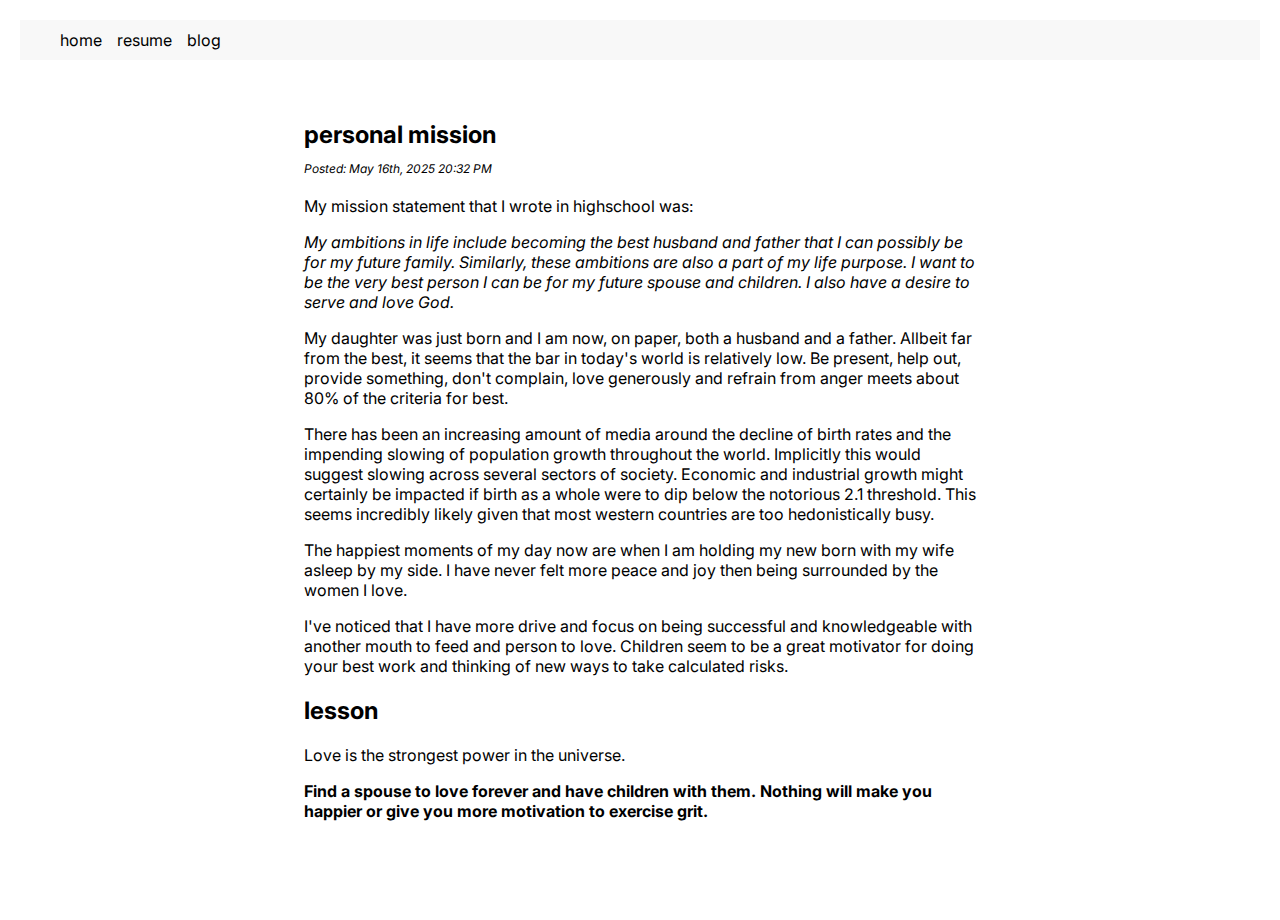
<file: personal-mission.html>
<!DOCTYPE html>
<html lang="en">
  <head>
    <title>dalin</title>
    <link rel="stylesheet" href="styles/style.css">
  </head>
  <body>
    <header>
      <nav>
      <div class="nav-links">
        <a href="/">home</a>
        <a href="/resume">resume</a>
        <a href="/blog">blog</a>
      </div>
      </nav>
    </header>
    <div id=main-block style="margin-top: 20px;">
    <main>
      <div class="main-container">
        <h2>personal mission 
        <p style="font-size: 12px; font-weight: normal;">
          <i>Posted: May 16th, 2025 20:32 PM</i>
        </p>
        </h2>
        <p>My mission statement that I wrote in highschool was:
        </p>
        <p><i>My ambitions in life include becoming the best husband and father that I can possibly be for my future family. Similarly, these ambitions are also a part of my life purpose. I want to be the very best person I can be for my future spouse and children. I also have a desire to serve and love God.</i></p>
        <p>My daughter was just born and I am now, on paper, both a husband and a father. Allbeit far from the best, it seems that the bar in today's world is relatively low. Be present, help out, provide something, don't complain, love generously and refrain from anger meets about 80% of the criteria for best.</p>
        <p>There has been an increasing amount of media around the decline of birth rates and the impending slowing of population growth throughout the world. Implicitly this would suggest slowing across several sectors of society. Economic and industrial growth might certainly be impacted if birth as a whole were to dip below the notorious 2.1 threshold. This seems incredibly likely given that most western countries are too hedonistically busy.</p>
        <p>The happiest moments of my day now are when I am holding my new born with my wife asleep by my side. I have never felt more peace and joy then being surrounded by the women I love.</p>
        <p>I've noticed that I have more drive and focus on being successful and knowledgeable with another mouth to feed and person to love. Children seem to be a great motivator for doing your best work and thinking of new ways to take calculated risks.</p>
        <h2>lesson</h2>
        <p>Love is the strongest power in the universe.
        </p>
        <p><b>Find a spouse to love forever and have children with them. Nothing will make you happier or give you more motivation to exercise grit.</b></p>
      </div>
    </main>
    </div>
  </body>
</html>
</file>
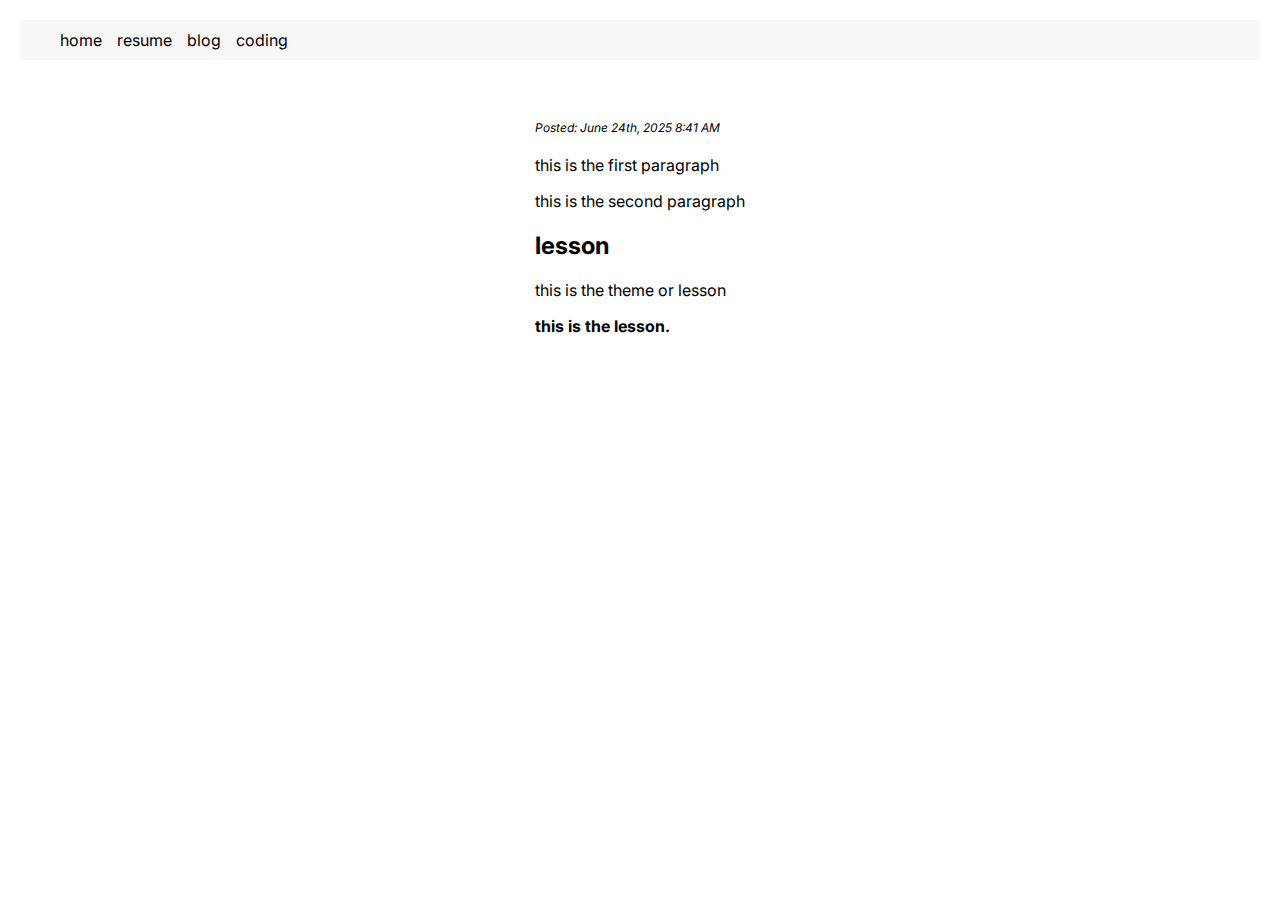
<file: template.html>
<!DOCTYPE html>
<html lang="en">

<head>
	<meta charset="UTF-8">
	<meta name="viewport" content="width=device-width, initial-scale=1.0">
	<meta name="description" content="as described by dalin stone">
	<meta name="author" content="dalin stone">
	<title>dalin stone</title>
	<link rel="stylesheet" href="styles/style.css">
</head>

<body>
	<header>
		<nav>
			<div class="nav-links">
				<a href="/">home</a>
				<a href="/resume">resume</a>
				<a href="/blog">blog</a>
				<a href="https://github.com/dalinkstone" target="_blank"
					rel="noopener noreferrer">coding</a>
			</div>
		</nav>
	</header>
	<div id=main-block style="margin-top: 20px;">
		<main>
			<div class="main-container">
				<h2>
					<p style="font-size: 12px; font-weight: normal;">
						<i>Posted: June 24th, 2025 8:41 AM</i>
					</p>
				</h2>
				<p>this is the first paragraph</p>
				<p>this is the second paragraph</p>
				<h2>lesson</h2>
				<p>this is the theme or lesson</p>
				<p><b>this is the lesson.</b></p>
			</div>
		</main>
	</div>
</body>

</html>
</file>
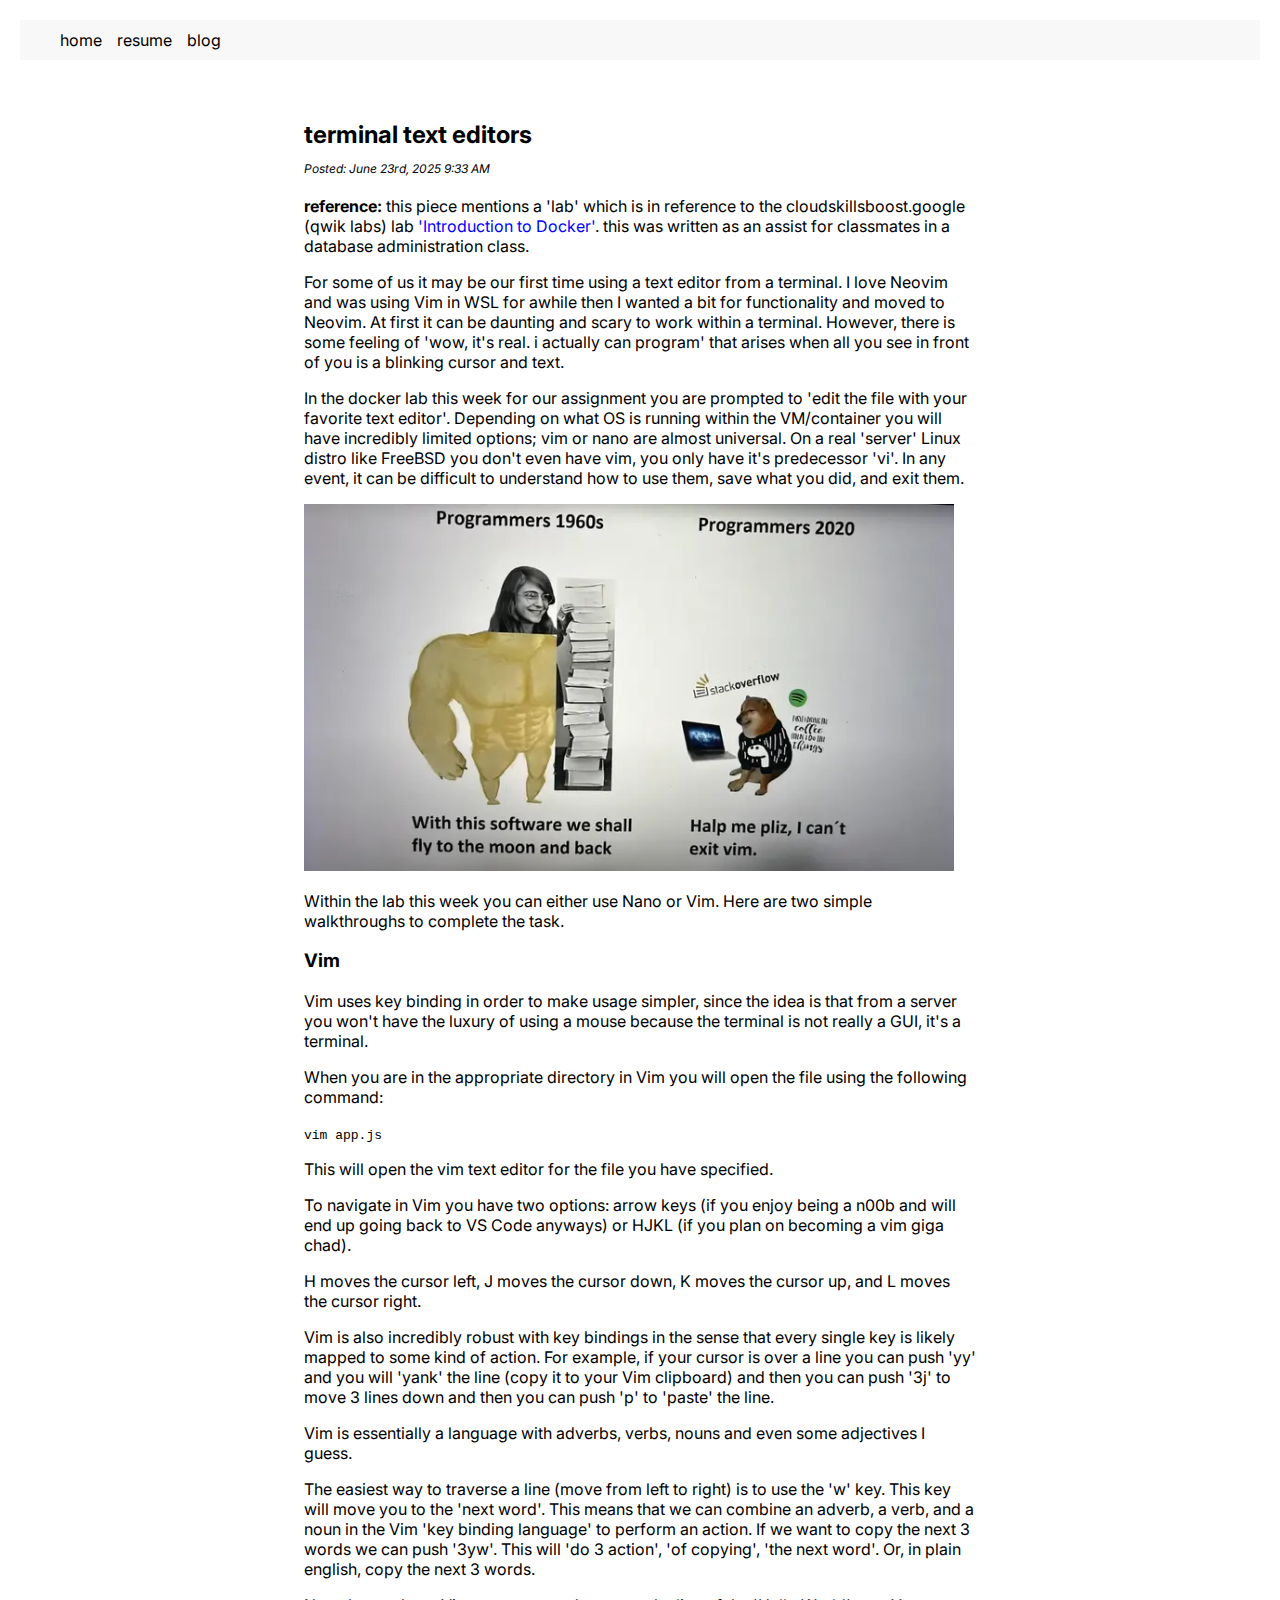
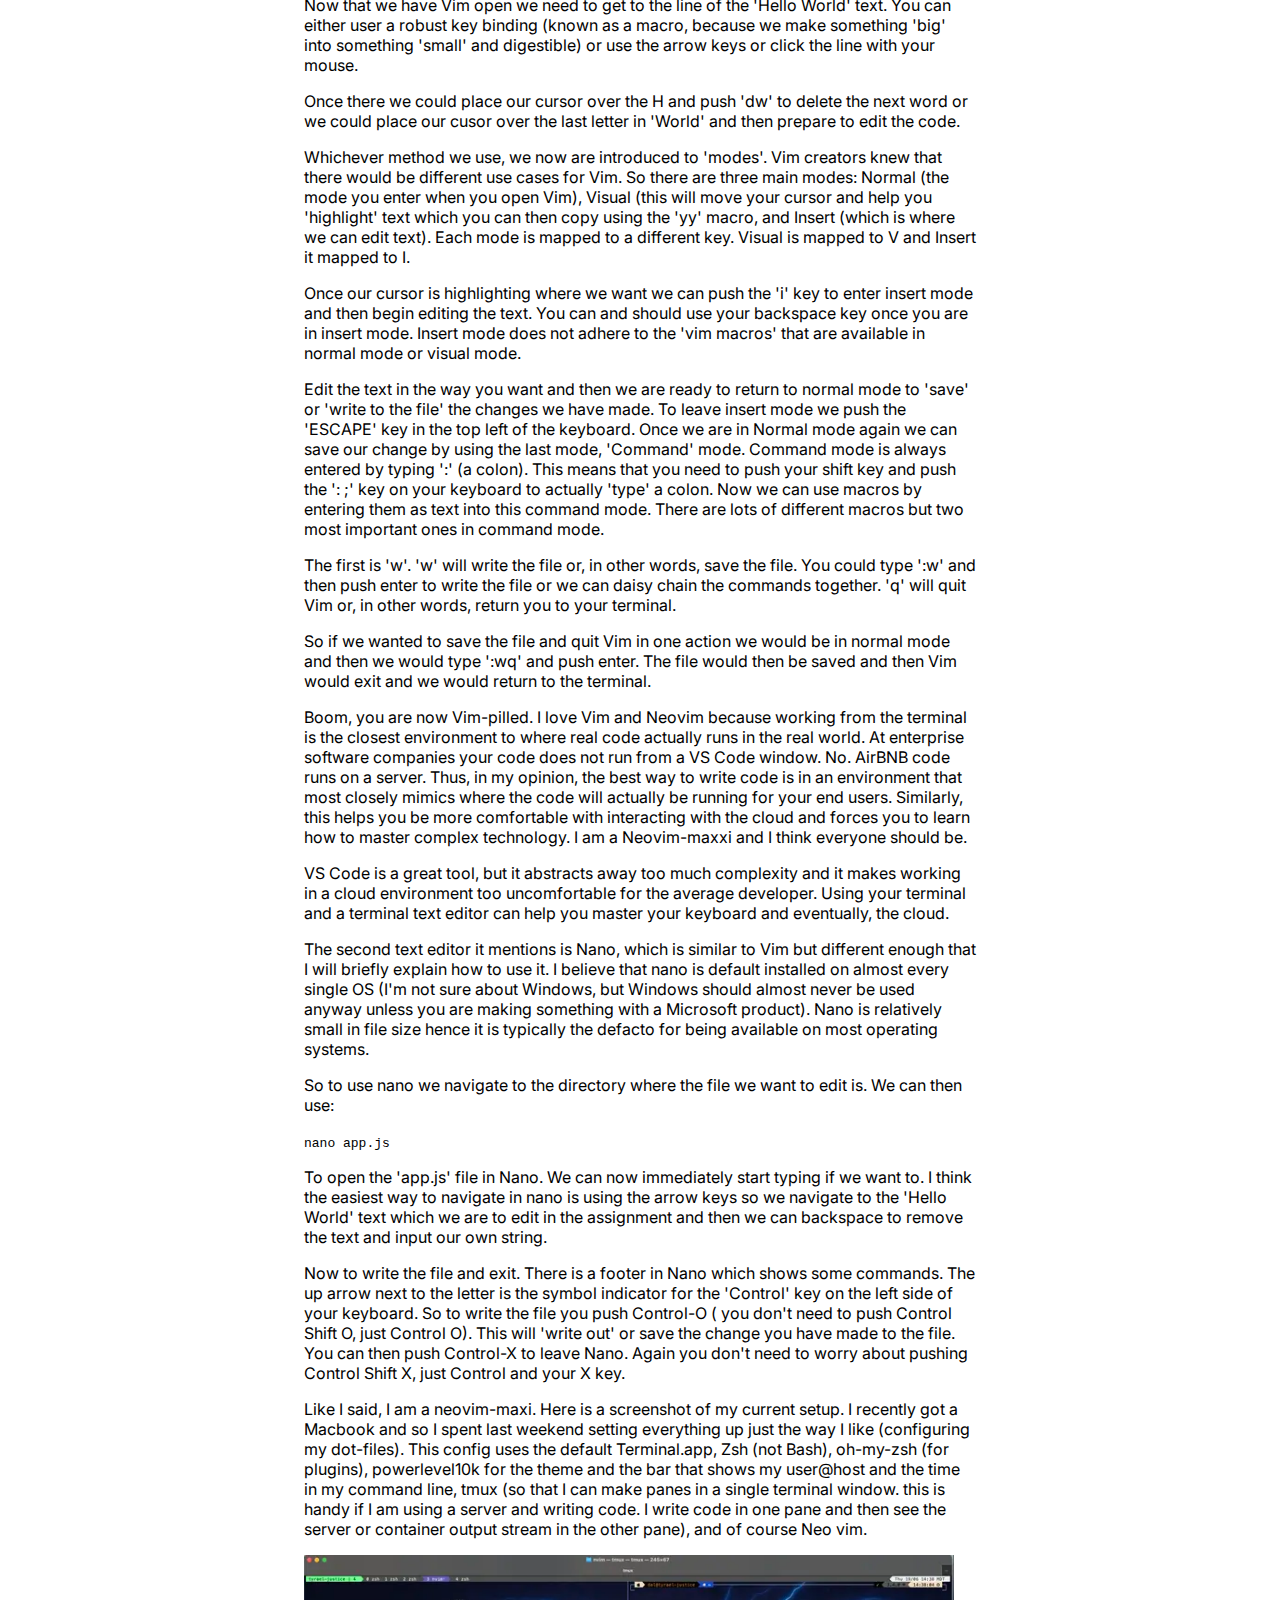
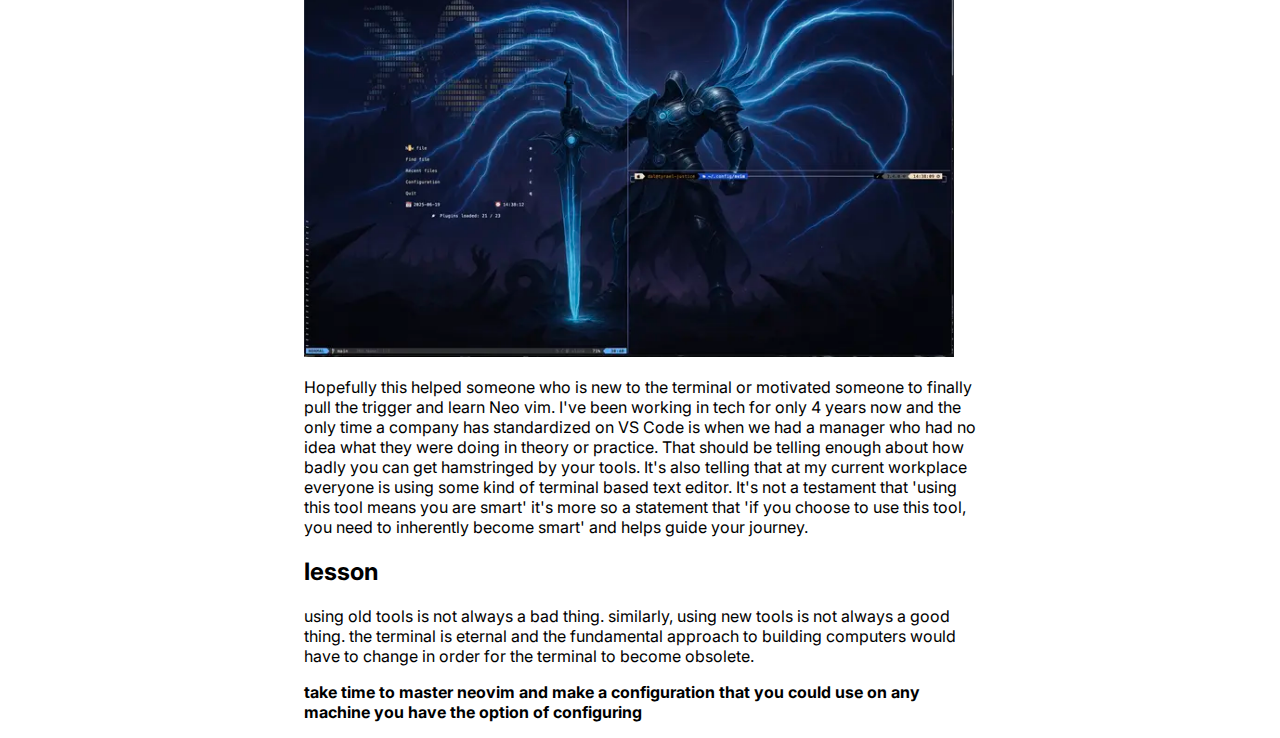
<file: terminal-text-editors.html>
<!DOCTYPE html>
<html lang="en">

<head>
    <meta charset="UTF-8">
    <meta name="viewport" content="width=device-width, initial-scale=1.0">
    <meta name="description" content="this blog post is about how to use terminal text editors specifically neovim and vim and what they can look like with some configuration as described by dalin stone">
    <meta name="author" content="dalin stone">
	<title>dalin stone</title>
	<link rel="stylesheet" href="styles/style.css">
</head>

<body>
	<header>
		<nav>
			<div class="nav-links">
				<a href="/">home</a>
				<a href="/resume">resume</a>
				<a href="/blog">blog</a>
			</div>
		</nav>
	</header>
	<div id=main-block style="margin-top: 20px;">
		<main>
			<div class="main-container">
				<h2>terminal text editors
					<p style="font-size: 12px; font-weight: normal;">
						<i>Posted: June 23rd, 2025 9:33 AM</i>
					</p>
				</h2>
				<p><b>reference:</b> this piece mentions a 'lab' which is in reference to the
					cloudskillsboost.google (qwik labs) lab <a
						href="https://www.cloudskillsboost.google/focuses/1029?parent=catalog">'Introduction to Docker'</a>. this was written as an assist for classmates in a database administration class.</p>
				<p>For some of us it may be our first time using a text editor from a terminal. I love Neovim and was using Vim in WSL for awhile then I wanted a bit for functionality and moved to Neovim. At first it can be daunting and scary to work within a terminal. However, there is some feeling of 'wow, it's real. i actually can program' that arises when all you see in front of you is a blinking cursor and text. </p>
				<p>In the docker lab this week for our assignment you are prompted to 'edit the file with your favorite text editor'. Depending on what OS is running within the VM/container you will have incredibly limited options; vim or nano are almost universal. On a real 'server' Linux distro like FreeBSD you don't even have vim, you only have it's predecessor 'vi'. In any event, it can be difficult to understand how to use them, save what you did, and exit them. </p>
					<p><img src="exit-vim-meme.webp" alt="this is a picture of a big doge on the left who is implied to have been a programmer in the 1960s who says that their work will help get humans in space and then a smaller doge on the right who is representative of a youthful and inexperienced programmer who can not figure out how to exit the terminal text editor vim"></p>
				<p>Within the lab this week you can either use Nano or Vim. Here are two simple walkthroughs to complete the task.</p>
					<h3>Vim</h3>
				<p>Vim uses key binding in order to make usage simpler, since the idea is that from a server you won't have the luxury of using a mouse because the terminal is not really a GUI, it's a terminal. </p>
				<p>When you are in the appropriate directory in Vim you will open the file using the following command:</p>
					<p><code>vim app.js</code></p>
				<p>This will open the vim text editor for the file you have specified. </p>
				<p>To navigate in Vim you have two options: arrow keys (if you enjoy being a n00b and will end up going back to VS Code anyways) or HJKL (if you plan on becoming a vim giga chad). </p>
				<p>H moves the cursor left, J moves the cursor down, K moves the cursor up, and L moves the cursor right. </p>
				<p>Vim is also incredibly robust with key bindings in the sense that every single key is likely mapped to some kind of action. For example, if your cursor is over a line you can push 'yy' and you will 'yank' the line (copy it to your Vim clipboard) and then you can push '3j' to move 3 lines down and then you can push 'p' to 'paste' the line. </p>
				<p>Vim is essentially a language with adverbs, verbs, nouns and even some adjectives I guess. </p>
				<p>The easiest way to traverse a line (move from left to right) is to use the 'w' key. This key will move you to the 'next word'. This means that we can combine an adverb, a verb, and a noun in the Vim 'key binding language' to perform an action. If we want to copy the next 3 words we can push '3yw'. This will 'do 3 action', 'of copying', 'the next word'. Or, in plain english, copy the next 3 words. </p>
				<p>Now that we have Vim open we need to get to the line of the 'Hello World' text. You can either user a robust key binding (known as a macro, because we make something 'big' into something 'small' and digestible) or use the arrow keys or click the line with your mouse. </p>
				<p>Once there we could place our cursor over the H and push 'dw' to delete the next word or we could place our cusor over the last letter in 'World' and then prepare to edit the code. </p>
				<p>Whichever method we use, we now are introduced to 'modes'. Vim creators knew that there would be different use cases for Vim. So there are three main modes: Normal (the mode you enter when you open Vim), Visual (this will move your cursor and help you 'highlight' text which you can then copy using the 'yy' macro, and Insert (which is where we can edit text). Each mode is mapped to a different key. Visual is mapped to V and Insert it mapped to I. </p>
				<p>Once our cursor is highlighting where we want we can push the 'i' key to enter insert mode and then begin editing the text. You can and should use your backspace key once you are in insert mode. Insert mode does not adhere to the 'vim macros' that are available in normal mode or visual mode. </p>
				<p>Edit the text in the way you want and then we are ready to return to normal mode to 'save' or 'write to the file' the changes we have made. To leave insert mode we push the 'ESCAPE' key in the top left of the keyboard. Once we are in Normal mode again we can save our change by using the last mode, 'Command' mode. Command mode is always entered by typing ':' (a colon). This means that you need to push your shift key and push the ': ;' key on your keyboard to actually 'type' a colon. Now we can use macros by entering them as text into this command mode. There are lots of different macros but two most important ones in command mode. </p>
				<p>The first is 'w'. 'w' will write the file or, in other words, save the file. You could type ':w' and then push enter to write the file or we can daisy chain the commands together. 'q' will quit Vim or, in other words, return you to your terminal. </p>
				<p>So if we wanted to save the file and quit Vim in one action we would be in normal mode and then we would type ':wq' and push enter. The file would then be saved and then Vim would exit and we would return to the terminal. </p>
				<p>Boom, you are now Vim-pilled. I love Vim and Neovim because working from the terminal is the closest environment to where real code actually runs in the real world. At enterprise software companies your code does not run from a VS Code window. No. AirBNB code runs on a server. Thus, in my opinion, the best way to write code is in an environment that most closely mimics where the code will actually be running for your end users. Similarly, this helps you be more comfortable with interacting with the cloud and forces you to learn how to master complex technology. I am a Neovim-maxxi and I think everyone should be. </p>
				<p>VS Code is a great tool, but it abstracts away too much complexity and it makes working in a cloud environment too uncomfortable for the average developer. Using your terminal and a terminal text editor can help you master your keyboard and eventually, the cloud. </p>
				<p>The second text editor it mentions is Nano, which is similar to Vim but different enough that I will briefly explain how to use it. I believe that nano is default installed on almost every single OS (I'm not sure about Windows, but Windows should almost never be used anyway unless you are making something with a Microsoft product). Nano is relatively small in file size hence it is typically the defacto for being available on most operating systems. </p>
				<p>So to use nano we navigate to the directory where the file we want to edit is. We can then use:</p>
					<p><code>nano app.js</code></p>
				<p>To open the 'app.js' file in Nano. We can now immediately start typing if we want to. I think the easiest way to navigate in nano is using the arrow keys so we navigate to the 'Hello World' text which we are to edit in the assignment and then we can backspace to remove the text and input our own string. </p>
				<p>Now to write the file and exit. There is a footer in Nano which shows some commands. The up arrow next to the letter is the symbol indicator for the 'Control' key on the left side of your keyboard. So to write the file you push Control-O ( you don't need to push Control Shift O, just Control O). This will 'write out' or save the change you have made to the file. You can then push Control-X to leave Nano. Again you don't need to worry about pushing Control Shift X, just Control and your X key. </p>
				<p>Like I said, I am a neovim-maxi. Here is a screenshot of my current setup. I recently got a Macbook and so I spent last weekend setting everything up just the way I like (configuring my dot-files). This config uses the default Terminal.app, Zsh (not Bash), oh-my-zsh (for plugins), powerlevel10k for the theme and the bar that shows my user@host and the time in my command line, tmux (so that I can make panes in a single terminal window. this is handy if I am using a server and writing code. I write code in one pane and then see the server or container output stream in the other pane), and of course Neo vim. </p>
				<p><img src="tyrael-terminal.webp" alt="this is a picture of dalin stones default terminal setup on his macbook pro. the setup displays a terminal window of the basic Terminal.app on a Macbook Pro using zsh, tmux, and neovim. powerlevel10k is the theme that allows for a bar displaying the username and host, the current directory, and the git status on the left and the time, number of processes, and execution time on the right. with the use of tmux there are multiple windows open and there is a background image for the entire window of a deep, dark toned blue and black tyrael the archangel like character with angelic almost electric blue wing tendrils and a large blue sword in a battle field. the display of power is mangificent, mysterious, and incredibly intimidating as he embodies the perception of justice amongst skulls and bones, implying he has slain demons."</p>
				<p>Hopefully this helped someone who is new to the terminal or motivated someone to finally pull the trigger and learn Neo vim. I've been working in tech for only 4 years now and the only time a company has standardized on VS Code is when we had a manager who had no idea what they were doing in theory or practice. That should be telling enough about how badly you can get hamstringed by your tools. It's also telling that at my current workplace everyone is using some kind of terminal based text editor. It's not a testament that 'using this tool means you are smart' it's more so a statement that 'if you choose to use this tool, you need to inherently become smart' and helps guide your journey.</p>
				<h2>lesson</h2>
				<p>using old tools is not always a bad thing. similarly, using new tools is not always a good thing. the terminal is eternal and the fundamental approach to building computers would have to change in order for the terminal to become obsolete.</p>
					<p><b>take time to master neovim and make a configuration that you could use on any machine you have the option of configuring</b></p>
			</div>
		</main>
	</div>
</body>

</html>
</file>
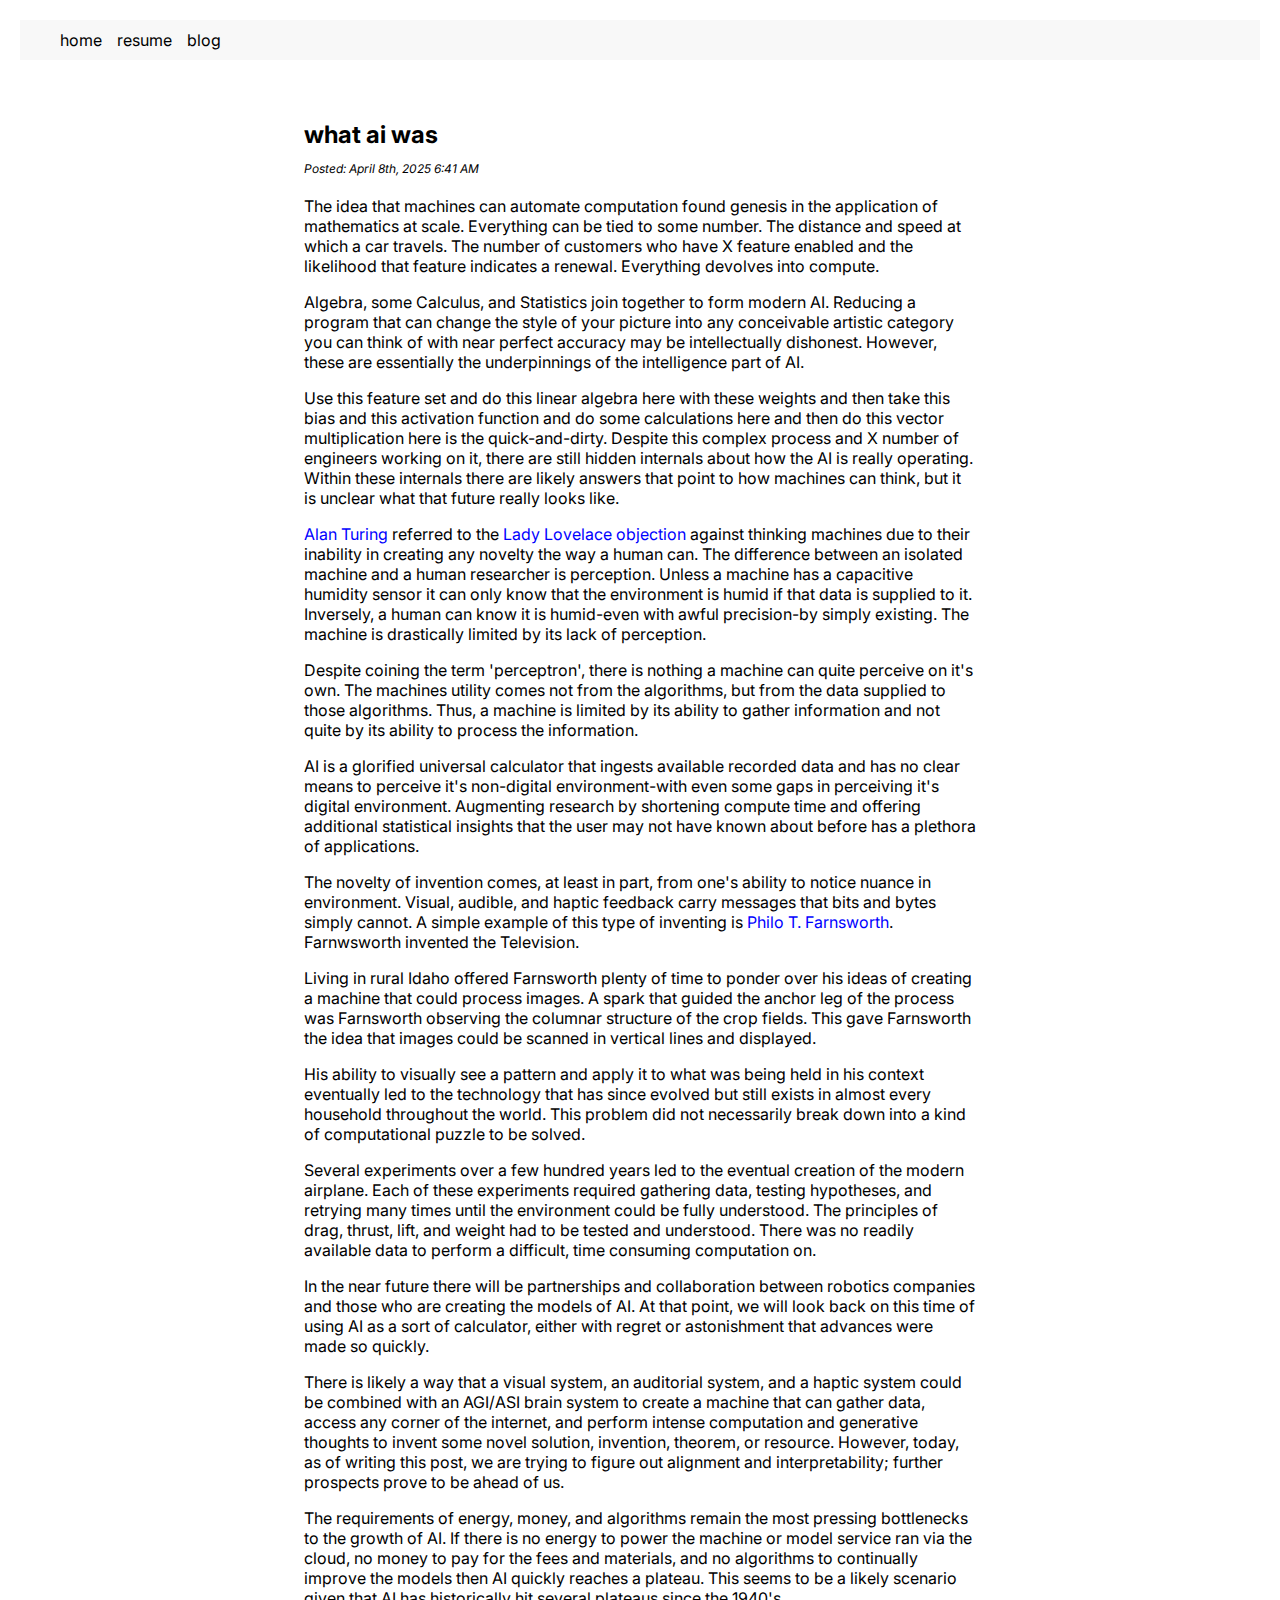
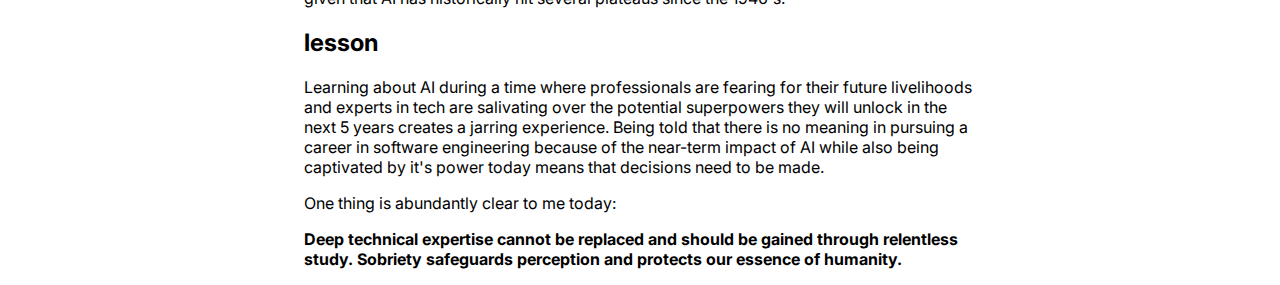
<file: what-ai-was.html>
<!DOCTYPE html>
<html lang="en">
  <head>
    <title>dalin</title>
    <link rel="stylesheet" href="styles/style.css">
  </head>
  <body>
    <header>
      <nav>
      <div class="nav-links">
        <a href="/">home</a>
        <a href="/resume">resume</a>
        <a href="/blog">blog</a>
      </div>
      </nav>
    </header>
    <div id=main-block style="margin-top: 20px;">
    <main>
      <div class="main-container">
        <h2>what ai was 
        <p style="font-size: 12px; font-weight: normal;">
          <i>Posted: April 8th, 2025 6:41 AM</i>
	</p>
	</h2>
	<p>The idea that machines can automate computation found genesis in the application of mathematics at scale. Everything can be tied to some number. The distance and speed at which a car travels. The number of customers who have X feature enabled and the likelihood that feature indicates a renewal. Everything devolves into compute.</p>
	<p>Algebra, some Calculus, and Statistics join together to form modern AI. Reducing a program that can change the style of your picture into any conceivable artistic category you can think of with near perfect accuracy may be intellectually dishonest. However, these are essentially the underpinnings of the intelligence part of AI.</p>
	<p>Use this feature set and do this linear algebra here with these weights and then take this bias and this activation function and do some calculations here and then do this vector multiplication here is the quick-and-dirty. Despite this complex process and X number of engineers working on it, there are still hidden internals about how the AI is really operating. Within these internals there are likely answers that point to how machines can think, but it is unclear what that future really looks like.</p>
	<p><a href="https://courses.cs.umbc.edu/471/papers/turing.pdf">Alan Turing</a> referred to the <a href="http://history-computer.com/Library/Sketch%20of%20Engine.pdf">Lady Lovelace objection</a> against thinking machines due to their inability in creating any novelty the way a human can. The difference between an isolated machine and a human researcher is perception. Unless a machine has a capacitive humidity sensor it can only know that the environment is humid if that data is supplied to it. Inversely, a human can know it is humid-even with awful precision-by simply existing. The machine is drastically limited by its lack of perception.</p>
	<p>Despite coining the term 'perceptron', there is nothing a machine can quite perceive on it's own. The machines utility comes not from the algorithms, but from the data supplied to those algorithms. Thus, a machine is limited by its ability to gather information and not quite by its ability to process the information.</p>
	<p>AI is a glorified universal calculator that ingests available recorded data and has no clear means to perceive it's non-digital environment-with even some gaps in perceiving it's digital environment. Augmenting research by shortening compute time and offering additional statistical insights that the user may not have known about before has a plethora of applications.</p>
  <p>The novelty of invention comes, at least in part, from one's ability to notice nuance in environment. Visual, audible, and haptic feedback carry messages that bits and bytes simply cannot. A simple example of this type of inventing is <a href="https://en.wikipedia.org/wiki/Philo_Farnsworth">Philo T. Farnsworth</a>. Farnwsworth invented the Television.</p>
  <p>Living in rural Idaho offered Farnsworth plenty of time to ponder over his ideas of creating a machine that could process images. A spark that guided the anchor leg of the process was Farnsworth observing the columnar structure of the crop fields. This gave Farnsworth the idea that images could be scanned in vertical lines and displayed.</p>
  <p>His ability to visually see a pattern and apply it to what was being held in his context eventually led to the technology that has since evolved but still exists in almost every household throughout the world. This problem did not necessarily break down into a kind of computational puzzle to be solved.</p>
  <p>Several experiments over a few hundred years led to the eventual creation of the modern airplane. Each of these experiments required gathering data, testing hypotheses, and retrying many times until the environment could be fully understood. The principles of drag, thrust, lift, and weight had to be tested and understood. There was no readily available data to perform a difficult, time consuming computation on.</p>
  <p>In the near future there will be partnerships and collaboration between robotics companies and those who are creating the models of AI. At that point, we will look back on this time of using AI as a sort of calculator, either with regret or astonishment that advances were made so quickly.</p>
  <p>There is likely a way that a visual system, an auditorial system, and a haptic system could be combined with an AGI/ASI brain system to create a machine that can gather data, access any corner of the internet, and perform intense computation and generative thoughts to invent some novel solution, invention, theorem, or resource. However, today, as of writing this post, we are trying to figure out alignment and interpretability; further prospects prove to be ahead of us.</p>
  <p>The requirements of energy, money, and algorithms remain the most pressing bottlenecks to the growth of AI. If there is no energy to power the machine or model service ran via the cloud, no money to pay for the fees and materials, and no algorithms to continually improve the models then AI quickly reaches a plateau. This seems to be a likely scenario given that AI has historically hit several plateaus since the 1940's.</p>
  <h2>lesson</h2>
	<p>Learning about AI during a time where professionals are fearing for their future livelihoods and experts in tech are salivating over the potential superpowers they will unlock in the next 5 years creates a jarring experience. Being told that there is no meaning in pursuing a career in software engineering because of the near-term impact of AI while also being captivated by it's power today means that decisions need to be made.</p>
  <p>One thing is abundantly clear to me today:</p>
  <p><b>Deep technical expertise cannot be replaced and should be gained through relentless study. Sobriety safeguards perception and protects our essence of humanity.</b></p>
      </div>
    </main>
    </div>
  </body>
</html>
</file>
<file: styles/style.css>
@import url('https://fonts.googleapis.com/css2?family=Inter:wght@400;700&amp&display=swap');


    html, body {
      font-family: "Inter", sans-serif;
      margin: 10px auto;
      padding: 0 10px;
      height: 100%;
      max-width: 100%;
    }
    header {
      width: 100%;
      background-color: #f8f8f8; /* Optional: light background for visibility */
      padding: 10px 20px;
      box-sizing: border-box;
    }
    nav {
      display: flex;
      justify-content: space-between; /* Pushes items to left and right */
      align-items: center; /* Vertically centers items */
      width: 100%;
    }
    .nav-links {
      display: flex;
      gap: 15px; /* Space between links */
      margin-left: 20px;
    }
    .nav-links a {
      text-decoration: none;
      color: black;
    }
    main {
      display: flex;
      justify-content: center;
    }
    .main-container {
      margin-top: 20px;
      text-align: left;
      max-width: 42em;
    }
    a {
      text-decoration: none;
      color: blue;
    }
    .download-btn {
      padding: 8px 16px;
      font-size: 14px;
      background-color: #007bff; /* Blue button */
      color: white;
      border: none;
      border-radius: 4px;
      cursor: pointer;
      margin-right: 20px;
    }
    .download-btn:hover {
      background-color: #0056b3; /* Darker blue on hover */
    }
    .iframe-container {
      width: 100%;
      height: calc(100vh - 60px); /* Adjust height to account for header */
      display: flex;
      justify-content: center;
      align-items: center;
      overflow: hidden;
      margin-top: 20px;
    }
    iframe {
      width: 800px;
      height: 100%;
      border: 0;
      display: block;
    }
    p img {
	width: 650px;
    }
}
</file>
